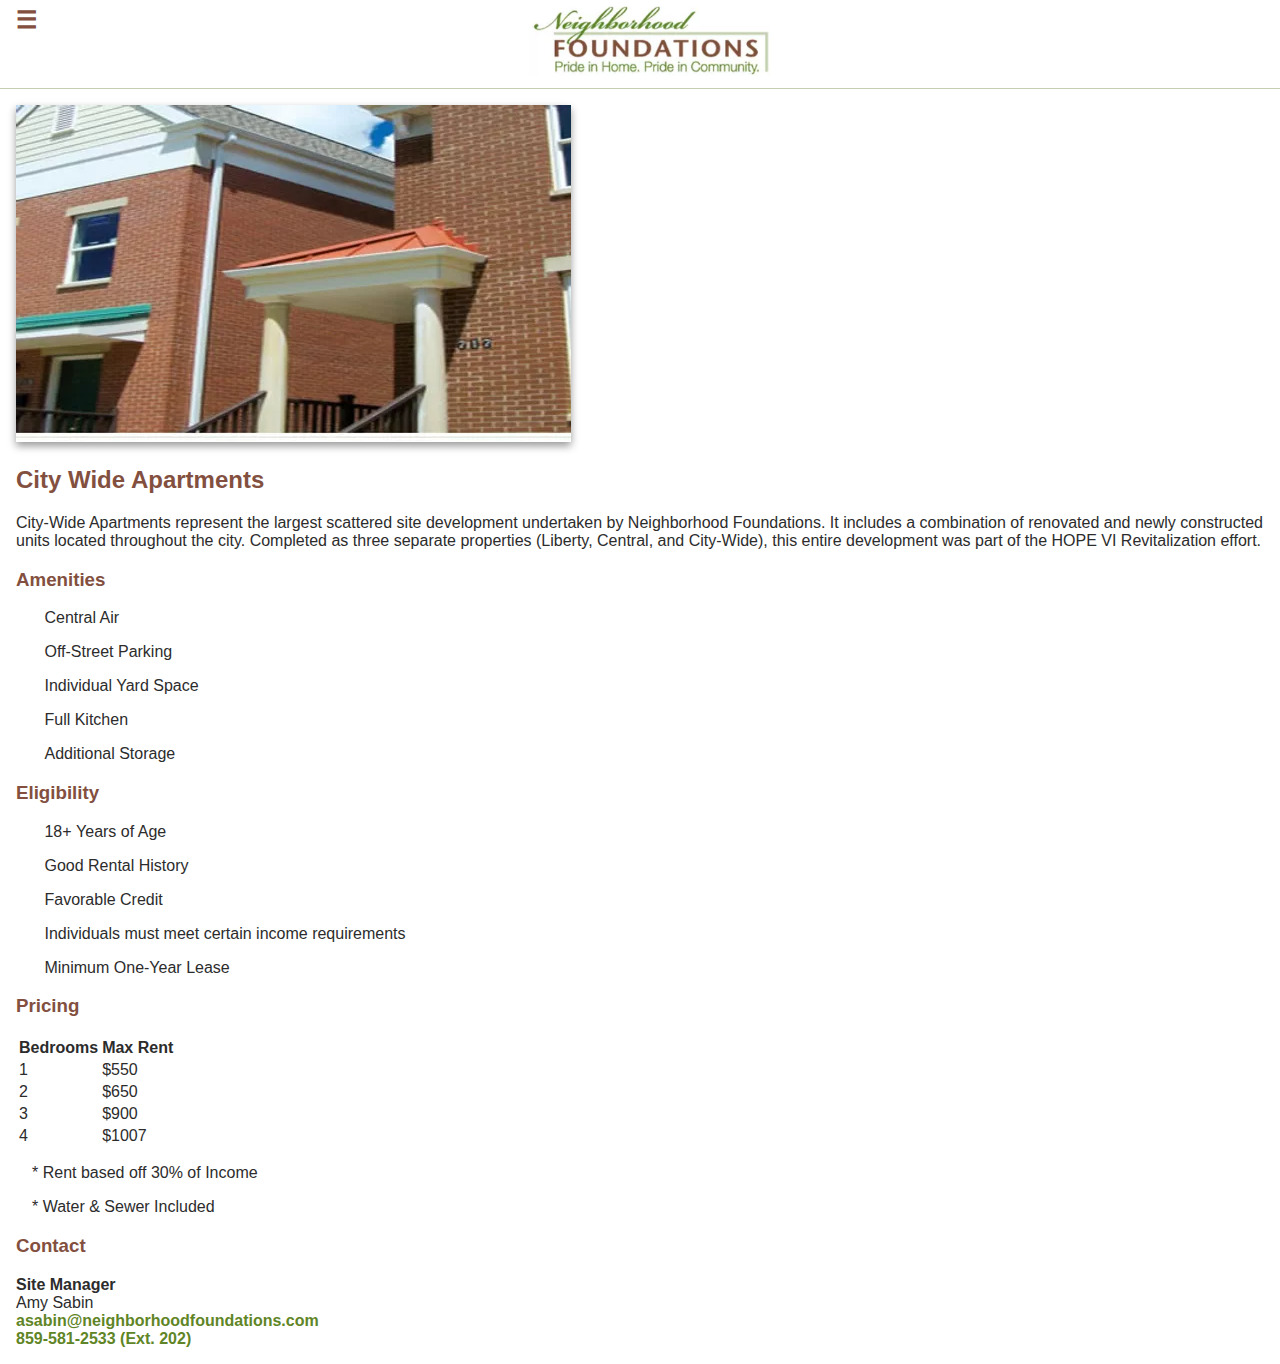
<file: pages/city_wide_apartments.html>
<!DOCTYPE html>
<html lang="en">

<head>
    <meta charset="UTF-8">
    <meta http-equiv="X-UA-Compatible" content="IE=edge">
    <meta name="viewport" content="width=device-width, initial-scale=1.0">
    <link rel="apple-touch-icon" sizes="180x180" href="/apple-touch-icon.png">
    <link rel="icon" type="image/png" sizes="32x32" href="/favicon-32x32.png">
    <link rel="icon" type="image/png" sizes="16x16" href="/favicon-16x16.png">
    <link rel="manifest" href="/site.webmanifest">
    <link rel="mask-icon" href="/safari-pinned-tab.svg" color="#5bbad5">
    <meta name="msapplication-TileColor" content="#2b5797">
    <meta name="theme-color" content="#ffffff">
    <link rel="stylesheet" href="https://cdnjs.cloudflare.com/ajax/libs/font-awesome/6.0.0-beta3/css/all.min.css"
        integrity="sha512-Fo3rlrZj/k7ujTnHg4CGR2D7kSs0v4LLanw2qksYuRlEzO+tcaEPQogQ0KaoGN26/zrn20ImR1DfuLWnOo7aBA=="
        crossorigin="anonymous" referrerpolicy="no-referrer" />
    <link rel="stylesheet" href="../index.css">
    <title>Neighborhood Foundations - Neighborhood Stabilization Program</title>
</head>

<body>
    <header>
        <a href="javascript:void(0);" class="menu-button" onclick="toggleMenu()">☰</a>
        <div class="header-title">
            <a href="../index.html"><img src="../assets/images/logo.png" alt="logo"></a>
        </div>
    </header>
    <section id="mobile-menu">
        <nav role="navigation">
            <ul onclick="toggleMenu()">
                <li><a href="/index.html#community">Community</a></li>
                <li><a href="/index.html#services">Services</a></li>
                <li><a href="/index.html#properties">Properties</a></li>
                <li><a href="/index.html#contact">Contact</a></li>
            </ul>
        </nav>
    </section>
    <main>
        <img src="../assets/images/city_wide_apartments.webp" alt="city_wide_apartments">
        <section>
            <h2>City Wide Apartments</h2>
            <p>City-Wide Apartments represent the largest scattered site development undertaken by Neighborhood
                Foundations. It includes a combination of renovated and newly constructed units located throughout the
                city. Completed as three separate properties (Liberty, Central, and City-Wide), this entire development
                was part of the HOPE VI Revitalization effort.</p>
        </section>
        <section>
            <h3>Amenities</h3>
            <ul class="checked">
                <li>Central Air</li>
                <li>Off-Street Parking</li>
                <li>Individual Yard Space</li>
                <li>Full Kitchen</li>
                <li>Additional Storage</li>
            </ul>
        </section>
        <section>
            <h3>Eligibility</h3>
            <ul class="checked">
                <li>18+ Years of Age</li>
                <li>Good Rental History</li>
                <li>Favorable Credit</li>
                <li>Individuals must meet certain income requirements</li>
                <li>Minimum One-Year Lease</li>
            </ul>
        </section>
        <section>
            <h3>Pricing</h3>
            <table>
                <thead>
                    <tr>
                        <th>Bedrooms</th>
                        <th>Max Rent</th>
                    </tr>
                </thead>
                <tbody>
                    <tr>
                        <td>1</td>
                        <td>$550</td>
                    </tr>
                    <tr>
                        <td>2</td>
                        <td>$650</td>
                    </tr>
                    <tr>
                        <td>3</td>
                        <td>$900</td>
                    </tr>
                    <tr>
                        <td>4</td>
                        <td>$1007</td>
                    </tr>
                </tbody>
            </table>
            <ul>
                <li>* Rent based off 30% of Income</li>
                <li>* Water & Sewer Included</li>
            </ul>
        </section>
        <section>
            <h3>Contact</h3>
            <div><b>Site Manager</b></div>
            <div>Amy Sabin</div>
            <div><a href="mailto:asabin@neighborhoodfoundations.com">asabin@neighborhoodfoundations.com</a></div>
            <div><a href="tel:859-581-2533;ext=202">859-581-2533 (Ext. 202)</a></div>
        </section>
    </main>

</body>
<script>
    function toggleMenu() {
        var menu = document.getElementById("mobile-menu")
        if (menu.style.display === "block") {
            menu.style.display = "none";
        } else {
            menu.style.display = "block";
        }
    }
</script>

</html>
</file>
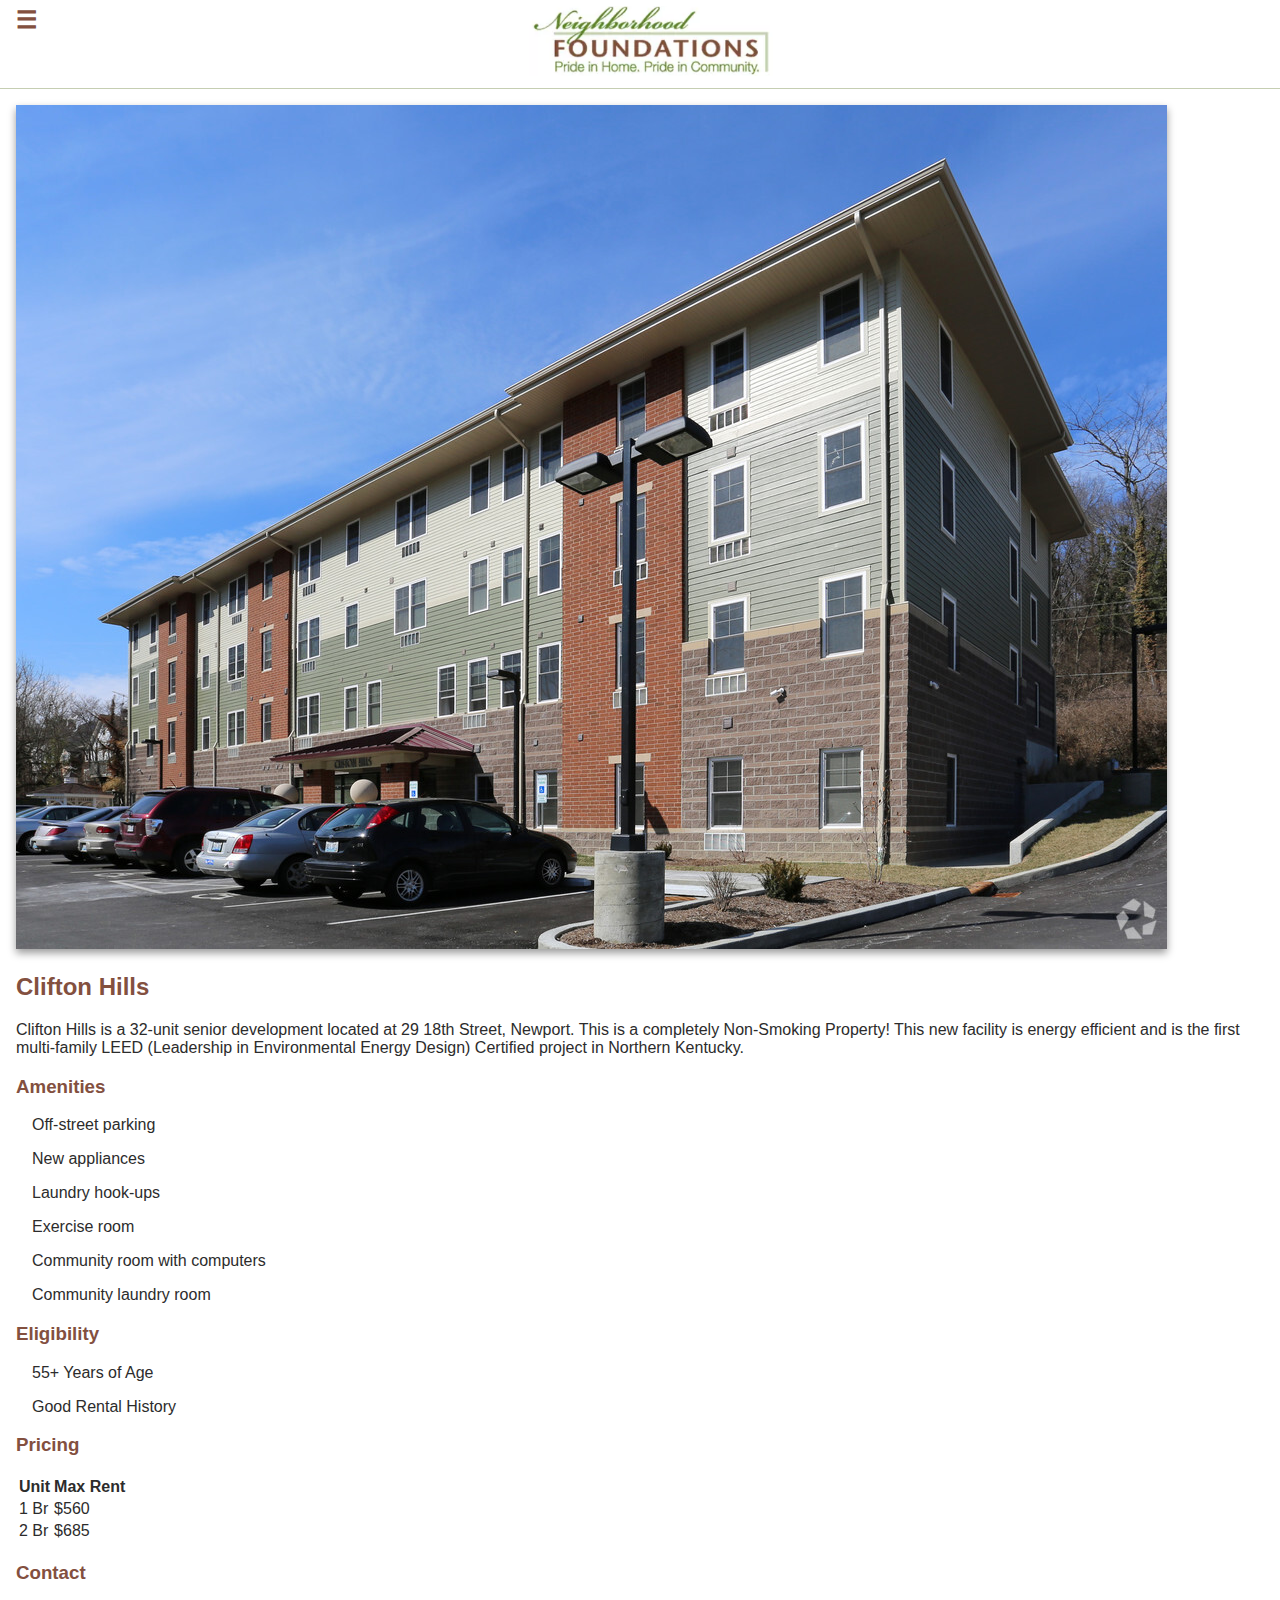
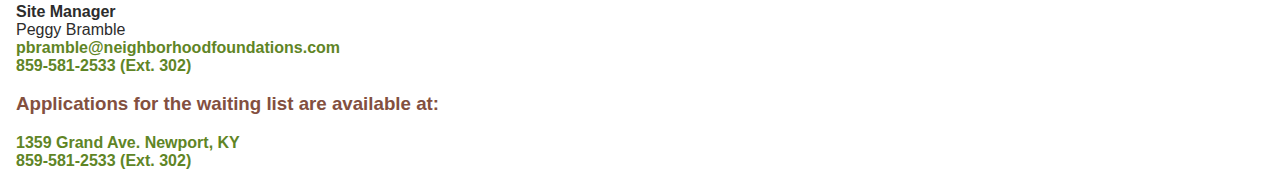
<file: pages/clifton_hills.html>
<!DOCTYPE html>
<html lang="en">

<head>
    <meta charset="UTF-8">
    <meta http-equiv="X-UA-Compatible" content="IE=edge">
    <meta name="viewport" content="width=device-width, initial-scale=1.0">
    <link rel="apple-touch-icon" sizes="180x180" href="/apple-touch-icon.png">
    <link rel="icon" type="image/png" sizes="32x32" href="/favicon-32x32.png">
    <link rel="icon" type="image/png" sizes="16x16" href="/favicon-16x16.png">
    <link rel="manifest" href="/site.webmanifest">
    <link rel="mask-icon" href="/safari-pinned-tab.svg" color="#5bbad5">
    <meta name="msapplication-TileColor" content="#2b5797">
    <meta name="theme-color" content="#ffffff">
    <link rel="stylesheet" href="https://cdnjs.cloudflare.com/ajax/libs/font-awesome/6.0.0-beta3/css/all.min.css"
        integrity="sha512-Fo3rlrZj/k7ujTnHg4CGR2D7kSs0v4LLanw2qksYuRlEzO+tcaEPQogQ0KaoGN26/zrn20ImR1DfuLWnOo7aBA=="
        crossorigin="anonymous" referrerpolicy="no-referrer" />
    <link rel="stylesheet" href="../index.css">
    <title>Neighborhood Foundations - Clifton Hills</title>
</head>

<body>
    <header>
        <a href="javascript:void(0);" class="menu-button" onclick="toggleMenu()">☰</a>
        <div class="header-title">
            <img src="../assets/images/logo.png" alt="logo">
        </div>
    </header>
    <section id="mobile-menu">
        <nav role="navigation">
            <ul onclick="toggleMenu()">
                <li><a href="/index.html#community">Community</a></li>
                <li><a href="/index.html#services">Services</a></li>
                <li><a href="/index.html#properties">Properties</a></li>
                <li><a href="/index.html#contact">Contact</a></li>
            </ul>
        </nav>
    </section>
    <main>
        <img src="../assets/images/clifton_hills.jpg" alt="clifton_hills">
        <section>
            <h2>Clifton Hills</h2>
            <p>Clifton Hills is a 32-unit senior development located at 29 18th Street, Newport. This is a completely
                Non-Smoking Property! This new facility is energy efficient and is the first multi-family LEED
                (Leadership in Environmental Energy Design) Certified project in Northern Kentucky.</p>
        </section>
        <section>
            <h3>Amenities</h3>
            <ul>
                <li>Off-street parking</li>
                <li>New appliances</li>
                <li>Laundry hook-ups</li>
                <li>Exercise room</li>
                <li>Community room with computers</li>
                <li>Community laundry room</li>
            </ul>
        </section>
        <section>
            <h3>Eligibility</h3>
            <ul>
                <li>55+ Years of Age</li>
                <li>Good Rental History</li>
            </ul>
        </section>
        <section>
            <h3>Pricing</h3>
            <table>
                <thead>
                    <tr>
                        <th>Unit</th>
                        <th>Max Rent</th>
                    </tr>
                </thead>
                <tbody>
                    <tr>
                        <td>1 Br</td>
                        <td>$560</td>
                    </tr>
                    <tr>
                        <td>2 Br</td>
                        <td>$685</td>
                    </tr>
                </tbody>
            </table>

        </section>
        <section>
            <h3>Contact</h3>
            <div><b>Site Manager</b></div>
            <div>Peggy Bramble</div>
            <div><a href="mailto:pbramble@neighborhoodfoundations.com">pbramble@neighborhoodfoundations.com</a></div>
            <div><a href="tel:859-581-2533;ext=302">859-581-2533 (Ext. 302)</a></div>
        </section>
        <section>
            <h3>Applications for the waiting list are available at:</h3>
            <div><a href="http://maps.google.com/?q=1359 Grand Ave. Newport, KY">1359 Grand Ave. Newport, KY</a></div>
            <div><a href="tel:859-581-2533;ext=302">859-581-2533 (Ext. 302)</a></div>
        </section>
    </main>

</body>
<script>
    function toggleMenu() {
        var menu = document.getElementById("mobile-menu")
        if (menu.style.display === "block") {
            menu.style.display = "none";
        } else {
            menu.style.display = "block";
        }
    }
</script>

</html>
</file>
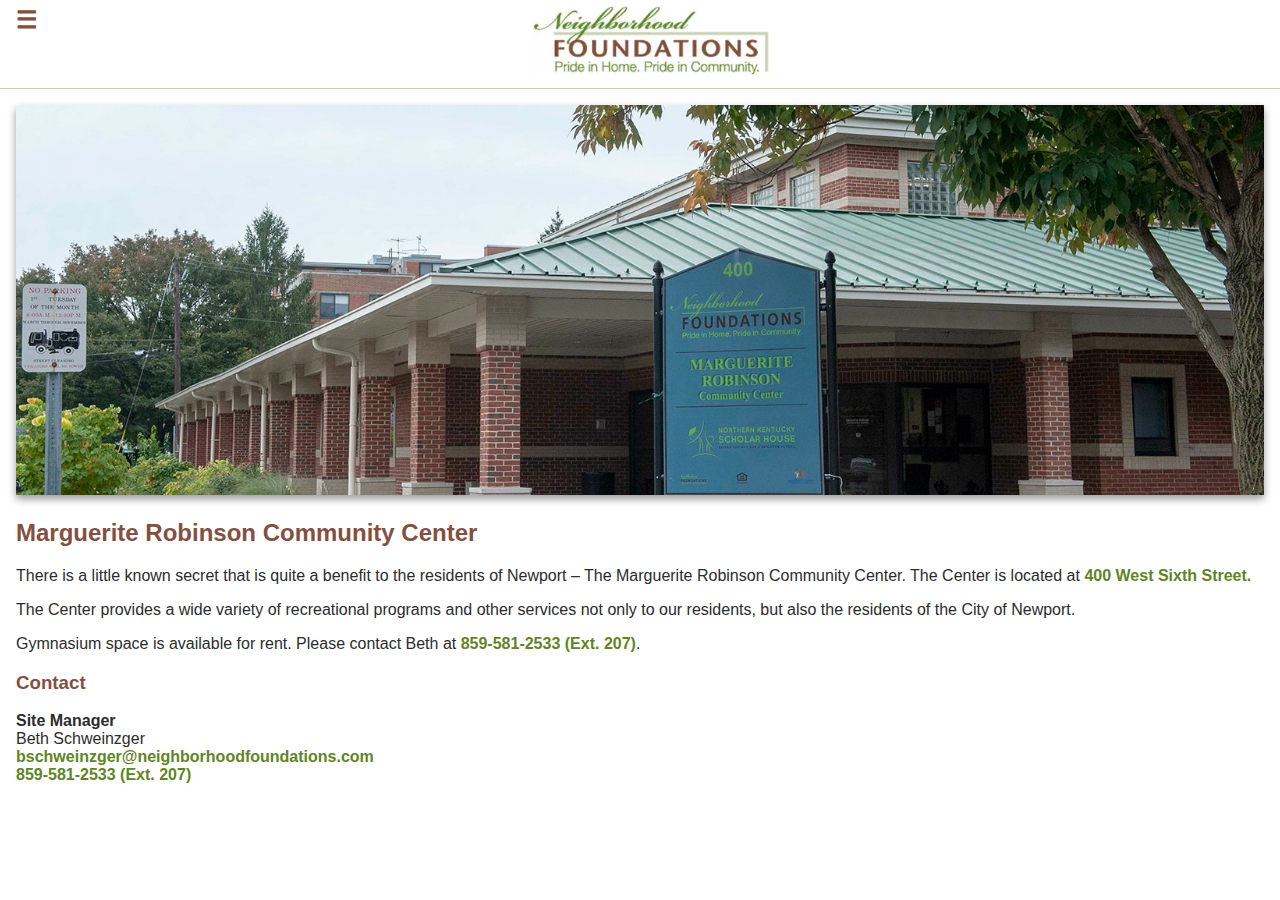
<file: pages/community_center.html>
<!DOCTYPE html>
<html lang="en">

<head>
    <meta charset="UTF-8">
    <meta http-equiv="X-UA-Compatible" content="IE=edge">
    <meta name="viewport" content="width=device-width, initial-scale=1.0">
    <link rel="stylesheet" href="../index.css">
    <title>Home</title>
</head>

<body>
    <header>
        <a href="javascript:void(0);" class="menu-button" onclick="toggleMenu()">☰</a>
        <div class="header-title">
            <img src="../assets/images/logo.png" alt="logo">
        </div>
    </header>
    <section id="mobile-menu">
        <nav role="navigation">
            <ul onclick="toggleMenu()">
                <li><a href="/index.html">Services</a></li>
                <li><a href="/index.html#properties">Properties</a></li>
                <li><a href="/index.html#community">Community</a></li>
                <li><a href="/index.html#contact">Contact</a></li>
            </ul>
        </nav>
    </section>
    <main>
        <img src="../assets/images/community_center.jpg" alt="community_center">
        <section>
            <h2>Marguerite Robinson Community Center</h2>
            <p>There is a little known secret that is quite a benefit to the residents of Newport – The Marguerite Robinson Community Center. The Center is located at <a href="http://maps.google.com/?q=400 West Sixth St. Newport, KY">400 West Sixth Street.</a></p>
            <p>The Center provides a wide variety of recreational programs and other services not only to our residents, but also the residents of the City of Newport.</p>
            <p>Gymnasium space is available for rent. Please contact Beth at <a href="tel:859-581-2533;ext=207">859-581-2533 (Ext. 207)</a>.</p>
        </section>
        <section>
            
            <section>
                <h3>Contact</h3>
                <div><b>Site Manager</b></div>
                <div>Beth Schweinzger</div>
                <div><a href="mailto:bschweinzger@neighborhoodfoundations.com">bschweinzger@neighborhoodfoundations.com</a></div>
                <div><a href="tel:859-581-2533;ext=207">859-581-2533 (Ext. 207)</a></div>
            </section>
    </main>

</body>
<script>
    function toggleMenu() {
        var menu = document.getElementById("mobile-menu")
        if (menu.style.display === "block") {
            menu.style.display = "none";
        } else {
            menu.style.display = "block";
        }
    }
</script>

</html>
</file>
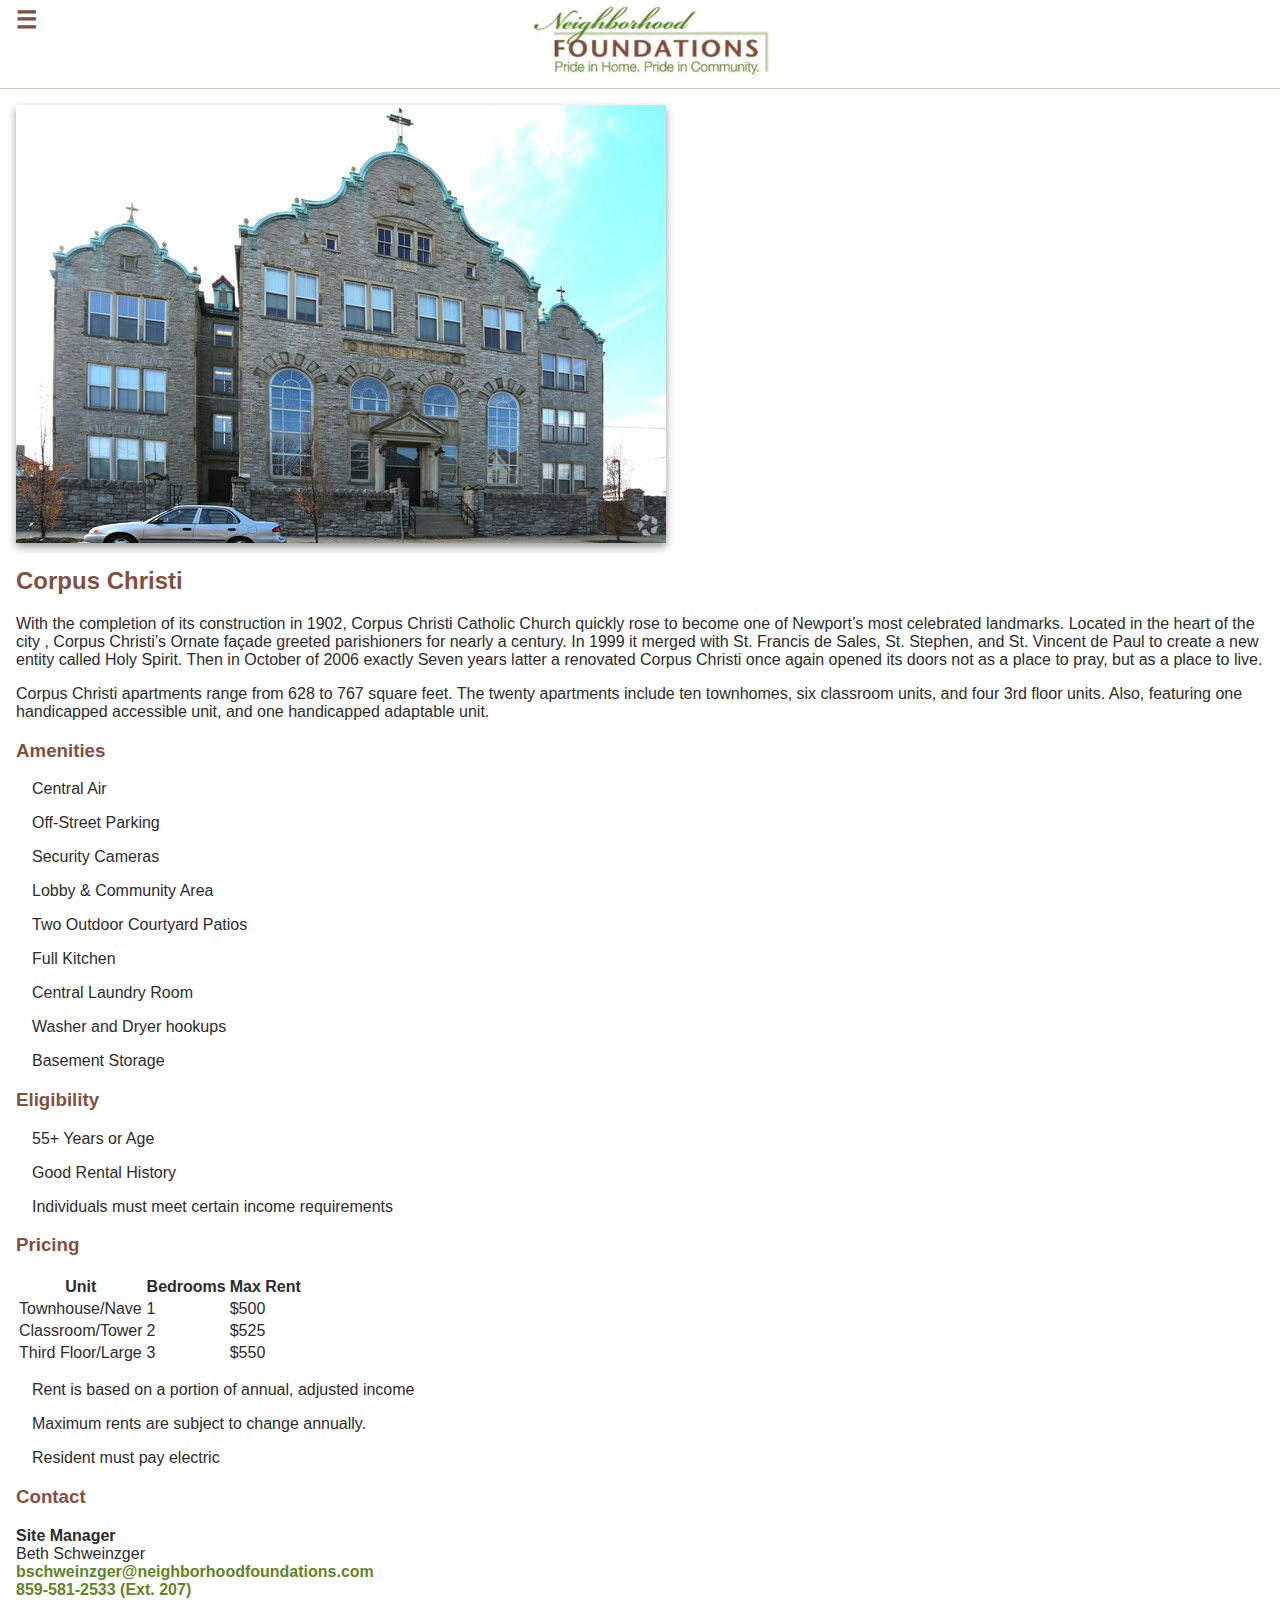
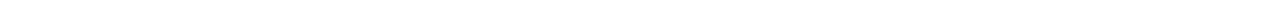
<file: pages/corpus_christi.html>
<!DOCTYPE html>
<html lang="en">

<head>
    <meta charset="UTF-8">
    <meta http-equiv="X-UA-Compatible" content="IE=edge">
    <meta name="viewport" content="width=device-width, initial-scale=1.0">
    <link rel="stylesheet" href="../index.css">
    <title>Home</title>
</head>

<body>
    <header>
        <a href="javascript:void(0);" class="menu-button" onclick="toggleMenu()">☰</a>
        <div class="header-title">
            <img src="../assets/images/logo.png" alt="logo">
        </div>
    </header>
    <section id="mobile-menu">
        <nav role="navigation">
            <ul onclick="toggleMenu()">
                <li><a href="/index.html">Services</a></li>
                <li><a href="/index.html#properties">Properties</a></li>
                <li><a href="/index.html#community">Community</a></li>
                <li><a href="/index.html#contact">Contact</a></li>
            </ul>
        </nav>
    </section>
    <main>
        <img src="../assets/images/corpus_christi.jpg" alt="corpus_christi">
        <section>
            <h2>Corpus Christi</h2>
            <p>With the completion of its construction in 1902, Corpus Christi Catholic Church quickly rose to become
                one of Newport’s most celebrated landmarks. Located in the heart of the city , Corpus Christi’s Ornate
                façade greeted parishioners for nearly a century. In 1999 it merged with St. Francis de Sales, St.
                Stephen, and St. Vincent de Paul to create a new entity called Holy Spirit. Then in October of 2006
                exactly Seven years latter a renovated Corpus Christi once again opened its doors not as a place to
                pray, but as a place to live.
            </p>
            <p>Corpus Christi apartments range from 628 to 767 square feet. The twenty apartments include ten townhomes,
                six classroom units, and four 3rd floor units. Also, featuring one handicapped accessible unit, and one
                handicapped adaptable unit.</p>
        </section>
        <section>
            <h3>Amenities</h3>
            <ul>
                <li>Central Air</li>
                <li>Off-Street Parking</li>
                <li>Security Cameras</li>
                <li>Lobby & Community Area</li>
                <li>Two Outdoor Courtyard Patios</li>
                <li>Full Kitchen</li>
                <li>Central Laundry Room</li>
                <li>Washer and Dryer hookups</li>
                <li>Basement Storage</li>
            </ul>
        </section>
        <section>
            <h3>Eligibility</h3>
            <ul>
                <li>55+ Years or Age</li>
                <li>Good Rental History</li>
                <li>Individuals must meet certain income requirements</li>
            </ul>
        </section>
        <section>
            <h3>Pricing</h3>
            <table>
                <thead>
                    <tr>
                        <th>Unit</th>
                        <th>Bedrooms</th>
                        <th>Max Rent</th>
                    </tr>
                </thead>
                <tbody>
                    <tr>
                        <td>Townhouse/Nave</td>
                        <td>1</td>
                        <td>$500</td>
                    </tr>
                    <tr>
                        <td>Classroom/Tower</td>
                        <td>2</td>
                        <td>$525</td>
                    </tr>
                    <tr>
                        <td>Third Floor/Large</td>
                        <td>3</td>
                        <td>$550</td>
                    </tr>
                </tbody>
            </table>
            <ul>
                <li>Rent is based on a portion of annual, adjusted income</li>
                <li>Maximum rents are subject to change annually.</li>
                <li>Resident must pay electric</li>
            </ul>
        </section>
        <section>
            <h3>Contact</h3>
            <div><b>Site Manager</b></div>
            <div>Beth Schweinzger</div>
            <div><a href="mailto:bschweinzger@neighborhoodfoundations.com">bschweinzger@neighborhoodfoundations.com</a></div>
            <div><a href="tel:859-581-2533;ext=207">859-581-2533 (Ext. 207)</a></div>
        </section>
    </main>

</body>
<script>
    function toggleMenu() {
        var menu = document.getElementById("mobile-menu")
        if (menu.style.display === "block") {
            menu.style.display = "none";
        } else {
            menu.style.display = "block";
        }
    }
</script>

</html>
</file>
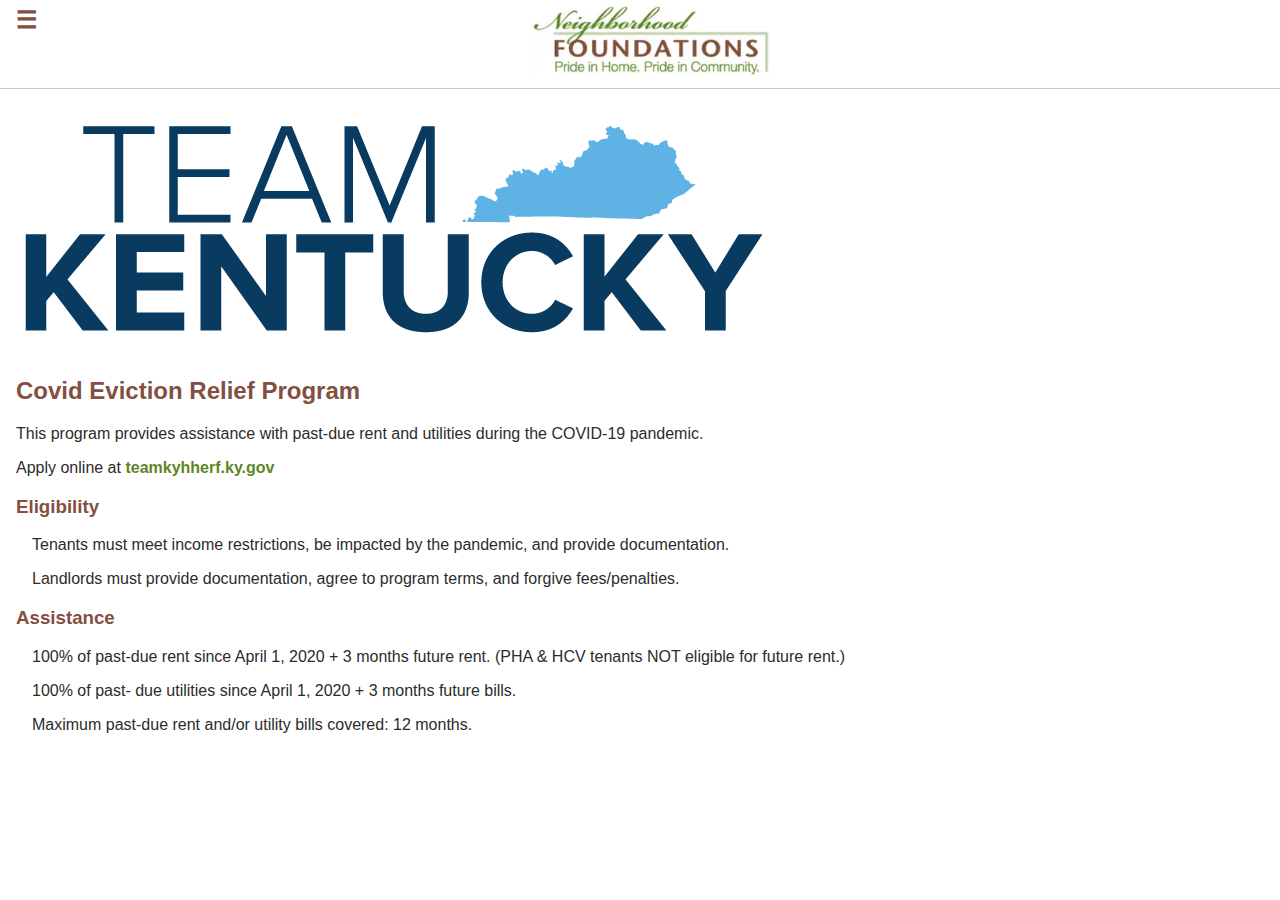
<file: pages/covid_eviction_relief_program.html>
<!DOCTYPE html>
<html lang="en">

<head>
    <meta charset="UTF-8">
    <meta http-equiv="X-UA-Compatible" content="IE=edge">
    <meta name="viewport" content="width=device-width, initial-scale=1.0">
    <link rel="stylesheet" href="../index.css">
    <title>Home</title>
</head>

<body>
    <header>
        <a href="javascript:void(0);" class="menu-button" onclick="toggleMenu()">☰</a>
        <div class="header-title">
            <img src="../assets/images/logo.png" alt="logo">
        </div>
    </header>
    <section id="mobile-menu">
        <nav role="navigation">
            <ul onclick="toggleMenu()">
                <li><a href="/index.html">Services</a></li>
                <li><a href="/index.html#properties">Properties</a></li>
                <li><a href="/index.html#community">Community</a></li>
                <li><a href="/index.html#contact">Contact</a></li>
            </ul>
        </nav>
    </section>
    <main>
        <img src="../assets/images/team_kentucky.png" style="box-shadow: none; margin: 16px 0;" alt="team_kentucky">
        <section>
            <h2>Covid Eviction Relief Program</h2>
            <p>This program provides assistance with past-due rent and utilities during the COVID-19 pandemic.</p>
            <p>Apply online at <a href="teamkyhherf.ky.gov">teamkyhherf.ky.gov</a></p>
        </section>
        <section>
        <section>
            <h3>Eligibility</h3>
            <ul>
                <li>Tenants must meet income restrictions,
                    be impacted by the pandemic, and
                    provide documentation.</li>
                <li>Landlords must provide documentation,
                    agree to program terms, and forgive
                    fees/penalties.</li>
            </ul>
        </section>
        <section>
            <h3>Assistance</h3>
            <ul>
                <li>100% of past-due rent since
                    April 1, 2020 + 3 months future rent. (PHA &
                    HCV tenants NOT eligible for future rent.)</li>
                <li>100% of past- due utilities
                    since April 1, 2020 + 3 months future bills.</li>
                <li>Maximum past-due rent and/or utility bills
                    covered: 12 months.</li>
            </ul>
        </section>
    </main>

</body>
<script>
    function toggleMenu() {
        var menu = document.getElementById("mobile-menu")
        if (menu.style.display === "block") {
            menu.style.display = "none";
        } else {
            menu.style.display = "block";
        }
    }
</script>

</html>
</file>
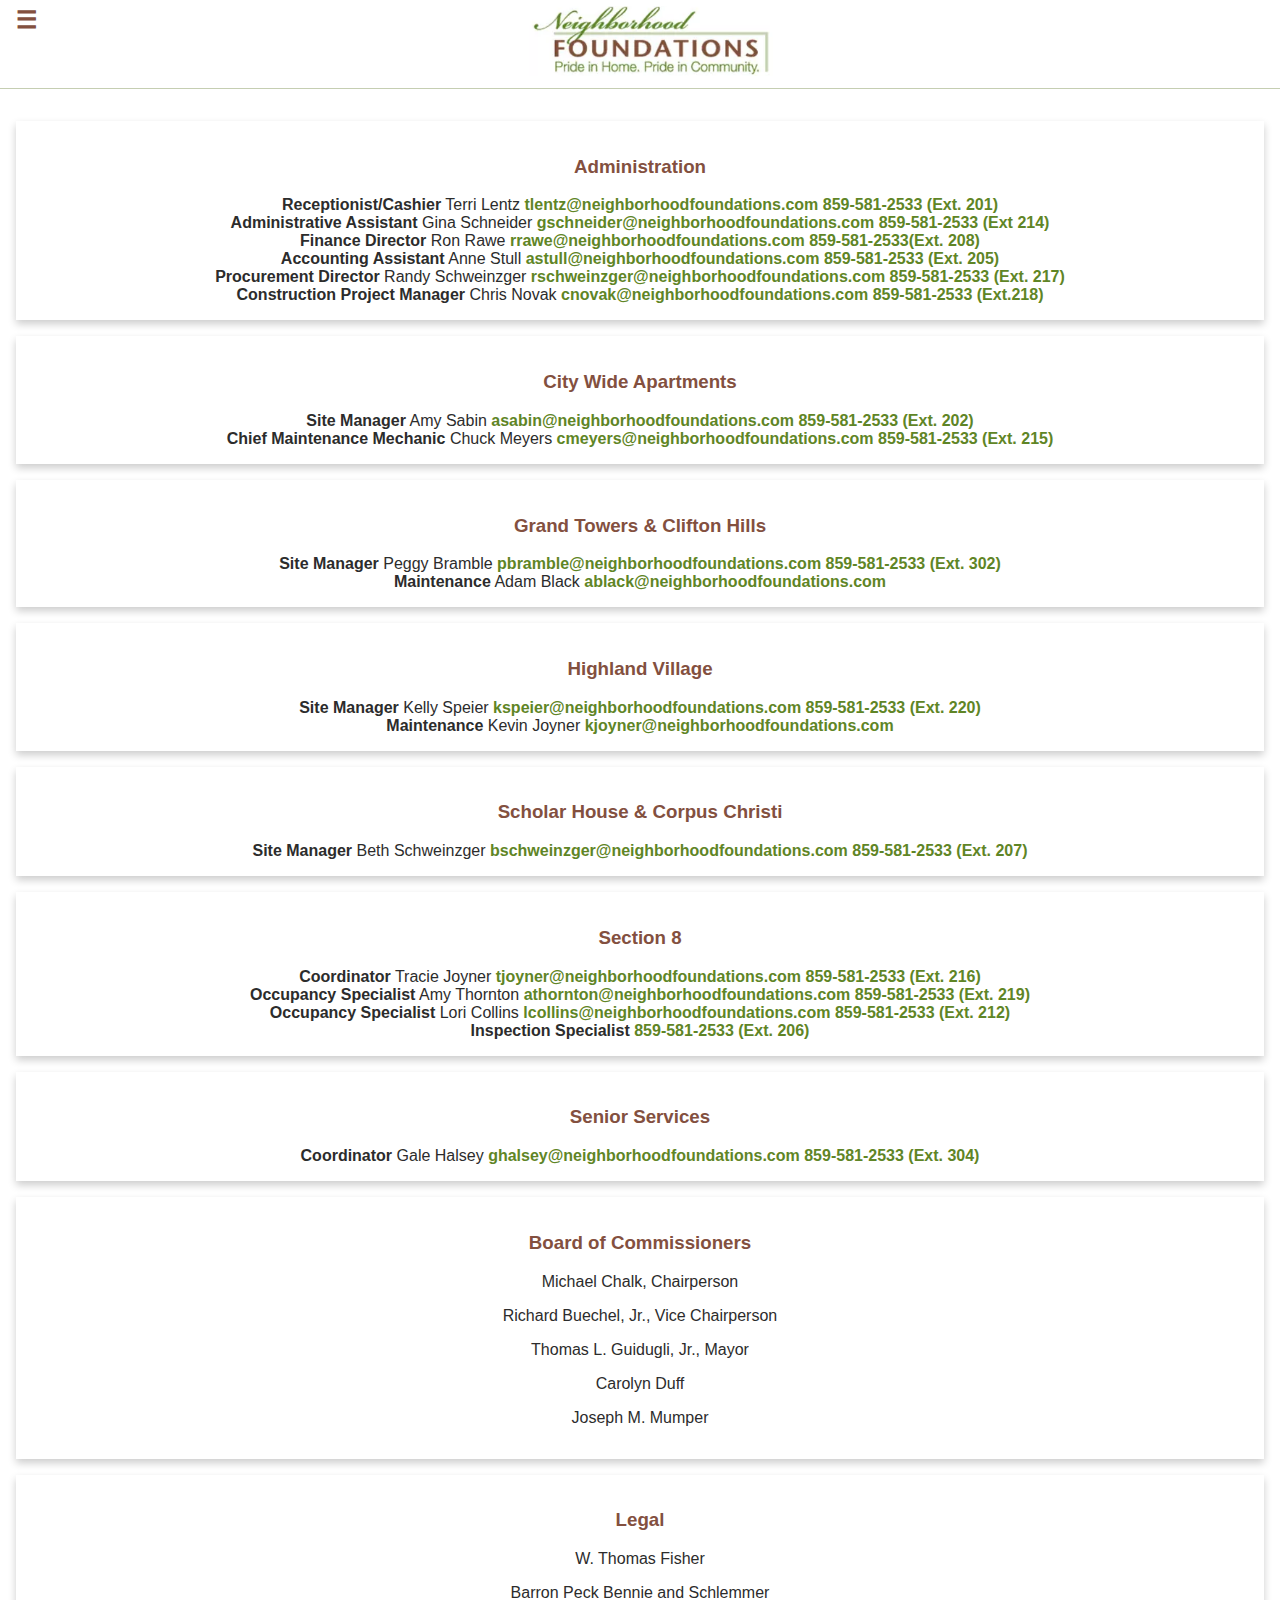
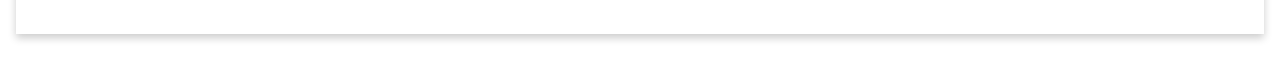
<file: pages/directory.html>
<!DOCTYPE html>
<html lang="en">

<head>
    <meta charset="UTF-8">
    <meta http-equiv="X-UA-Compatible" content="IE=edge">
    <meta name="viewport" content="width=device-width, initial-scale=1.0">
    <link rel="stylesheet" href="../index.css">
    <title>Home</title>
</head>

<body>
    <header>
        <a href="javascript:void(0);" class="menu-button" onclick="toggleMenu()">☰</a>
        <div class="header-title">
            <img src="../assets/images/logo.png" alt="logo">
        </div>
    </header>
    <section id="mobile-menu">
        <nav role="navigation">
            <ul onclick="toggleMenu()">
                <li><a href="/index.html">Services</a></li>
                <li><a href="/index.html#properties">Properties</a></li>
                <li><a href="/index.html#community">Community</a></li>
                <li><a href="/index.html#contact">Contact</a></li>
            </ul>
        </nav>
    </section>
    <main>
        <section>
            <div class="card" style="flex-direction: column;">
                <h3>Administration</h3>

                <!-- <div><a href="tel:859-581-2533;ext=204">859-581-2533 (Ext. 204)</a></div>
                <div><a href="mailto:tguidugli@neighborhoodfoundations.com">tguidugli@neighborhoodfoundations.com</a></div> -->

                <!-- <a href="tel:859-581-2533;ext=211">859-581-2533 (Ext. 211)</a>
                    <a href="mailto:lfields@neighborhoodfoundations.com">lfields@neighborhoodfoundations.com</a> -->
                <span><b>Receptionist/Cashier</b></span>
                <span>Terri Lentz</span>
                <a href="mailto:tlentz@neighborhoodfoundations.com">tlentz@neighborhoodfoundations.com</a>
                <a href="tel:859-581-2533;ext=201">859-581-2533 (Ext. 201)</a>
                <br>
                <span><b>Administrative Assistant</b></span>
                <span>Gina Schneider</span>
                <a href="mailto:gschneider@neighborhoodfoundations.com">gschneider@neighborhoodfoundations.com</a>
                <a href="tel:859-581-2533;ext=214">859-581-2533 (Ext 214)</a>
                <br>
                <span><b>Finance Director</b></span>
                <span>Ron Rawe</span>
                <a href="mailto:rrawe@neighborhoodfoundations.com">rrawe@neighborhoodfoundations.com</a>
                <a href="tel:859-581-2533;ext=208">859-581-2533(Ext. 208)</a>
                <br>
                <span><b>Accounting Assistant</b></span>
                <span>Anne Stull</span>
                <a href="mailto:astull@neighborhoodfoundations.com">astull@neighborhoodfoundations.com</a>
                <a href="tel:859-581-2533;ext=205">859-581-2533 (Ext. 205)</a>
                <br>
                <span><b>Procurement Director</b></span>
                <span>Randy Schweinzger</span>
                <a href="mailto:rschweinzger@neighborhoodfoundations.com">rschweinzger@neighborhoodfoundations.com</a>
                <a href="tel:859-581-2533;ext=217">859-581-2533 (Ext. 217)</a>
                <br>
                <span><b>Construction Project Manager</b></span>
                <span>Chris Novak</span>
                <a href="mailto:cnovak@neighborhoodfoundations.com">cnovak@neighborhoodfoundations.com</a>
                <a href="tel:859-581-2533;ext=218">859-581-2533 (Ext.218)</a>
            </div>
            <div class="card" style="flex-direction: column;">
                <h3>City Wide Apartments</h3>
                <span><b>Site Manager</b></span>
                <span>Amy Sabin</span>
                <a href="mailto:asabin@neighborhoodfoundations.com">asabin@neighborhoodfoundations.com</a>
                <a href="tel:859-581-2533;ext=202">859-581-2533 (Ext. 202)</a>
                <br>
                <span><b>Chief Maintenance Mechanic</b></span>
                <span>Chuck Meyers</span>
                <a href="mailto:cmeyers@neighborhoodfoundations.com">cmeyers@neighborhoodfoundations.com</a>
                <a href="tel:859-581-2533;ext=215">859-581-2533 (Ext. 215)</a>
            </div>
            <div class="card" style="flex-direction: column;">
                <h3>Grand Towers & Clifton Hills</h3>
                <span><b>Site Manager</b></span>
                <span>Peggy Bramble</span>
                <a href="mailto:pbramble@neighborhoodfoundations.com">pbramble@neighborhoodfoundations.com</a>
                <a href="tel:859-581-2533;ext=302">859-581-2533 (Ext. 302)</a>
                <br>
                <span><b>Maintenance</b></span>
                <span>Adam Black</span>
                <a href="mailto:ablack@neighborhoodfoundations.com">ablack@neighborhoodfoundations.com</a>
            </div>
            <div class="card" style="flex-direction: column;">
                <h3>Highland Village</h3>
                <span><b>Site Manager</b></span>
                <span>Kelly Speier</span>
                <a href="mailto:kspeier@neighborhoodfoundations.com">kspeier@neighborhoodfoundations.com</a>
                <a href="tel:859-581-2533;ext=220">859-581-2533 (Ext. 220)</a>
                <br>
                <span><b>Maintenance</b></span>
                <span>Kevin Joyner</span>
                <a href="mailto:kjoyner@neighborhoodfoundations.com">kjoyner@neighborhoodfoundations.com</a>
            </div>
            <div class="card" style="flex-direction: column;">
                <h3>Scholar House & Corpus Christi</h3>
                <span><b>Site Manager</b></span>
                <span>Beth Schweinzger</span>
                <a href="mailto:bschweinzger@neighborhoodfoundations.com">bschweinzger@neighborhoodfoundations.com</a>
                <a href="tel:859-581-2533;ext=207">859-581-2533 (Ext. 207)</a>
            </div>
            <div class="card" style="flex-direction: column;">
                <h3>Section 8</h3>
                <span><b>Coordinator</b></span>
                <span>Tracie Joyner</span>
                <a href="mailto:tjoyner@neighborhoodfoundations.com">tjoyner@neighborhoodfoundations.com</a>
                <a href="tel:859-581-2533;ext=216">859-581-2533 (Ext. 216)</a>
                <br>
                <span><b>Occupancy Specialist</b></span>
                <span>Amy Thornton</span>
                <a href="mailto:athornton@neighborhoodfoundations.com">athornton@neighborhoodfoundations.com</a>
                <a href="tel:859-581-2533;ext=219">859-581-2533 (Ext. 219)</a>
                <br>
                <span><b>Occupancy Specialist</b></span>
                <span>Lori Collins</span>
                <a href="mailto:lcollins@neighborhoodfoundations.com">lcollins@neighborhoodfoundations.com</a>
                <a href="tel:859-581-2533;ext=212">859-581-2533 (Ext. 212)</a>
                <br>
                <span><b>Inspection Specialist</b></span>
                <a href="tel:859-581-2533;ext=206">859-581-2533 (Ext. 206)</a>
            </div>
            <div class="card" style="flex-direction: column;">
                <h3>Senior Services</h3>
                <span><b>Coordinator</b></span>
                <span>Gale Halsey</span>
                <a href="mailto:ghalsey@neighborhoodfoundations.com">ghalsey@neighborhoodfoundations.com</a>
                <a href="tel:859-581-2533;ext=304">859-581-2533 (Ext. 304)</a>
            </div>
            <div class="card" style="flex-direction: column;">
                <h3>Board of Commissioners</h3>
                <ul>
                    <li>Michael Chalk, Chairperson</li>
                    <li>Richard Buechel, Jr., Vice Chairperson</li>
                    <li>Thomas L. Guidugli, Jr., Mayor</li>
                    <li>Carolyn Duff</li>
                    <li>Joseph M. Mumper</li>
                </ul>  
            </div>
            <div class="card" style="flex-direction: column;">
                <h3>Legal</h3>
                <ul>
                    <li>W. Thomas Fisher</li>
                    <li>Barron Peck Bennie and Schlemmer</li>
                </ul>  
            </div>
        </section>
    </main>

</body>
<script>
    function toggleMenu() {
        var menu = document.getElementById("mobile-menu")
        if (menu.style.display === "block") {
            menu.style.display = "none";
        } else {
            menu.style.display = "block";
        }
    }
</script>

</html>
</file>
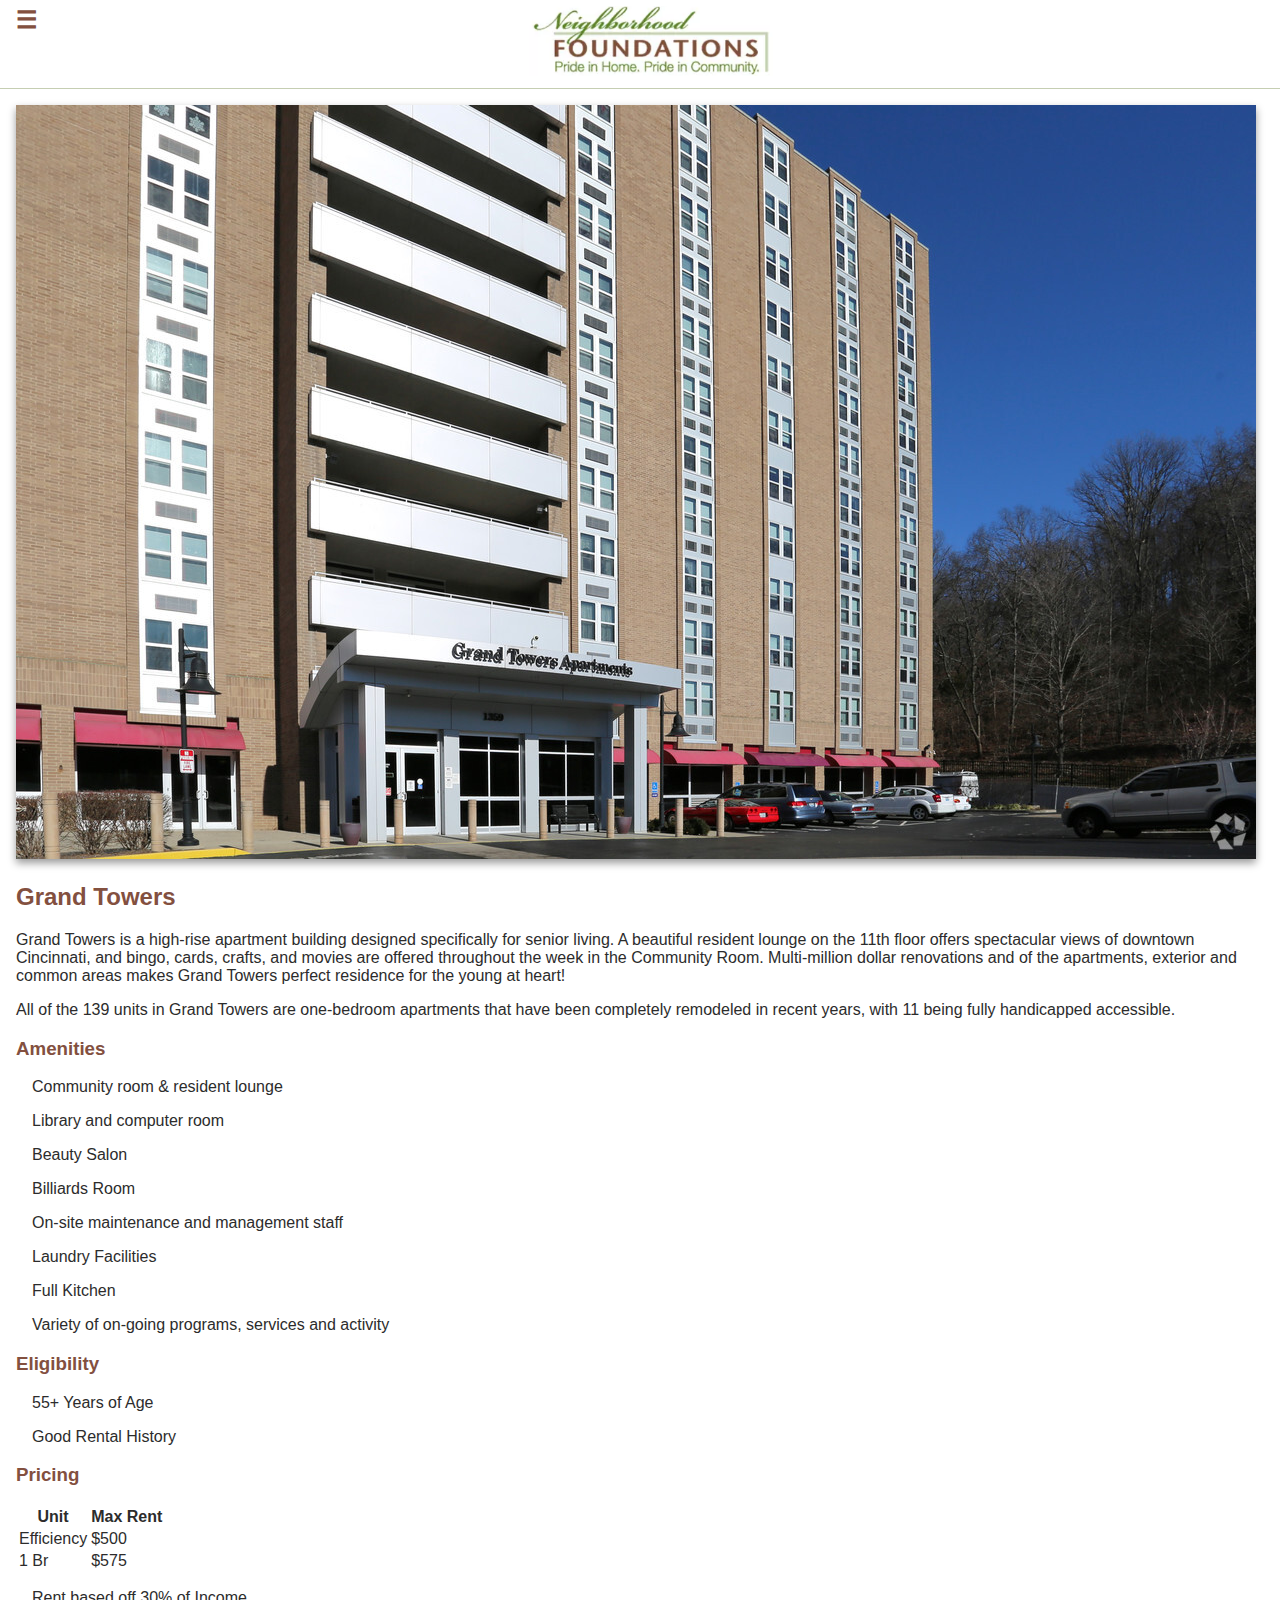
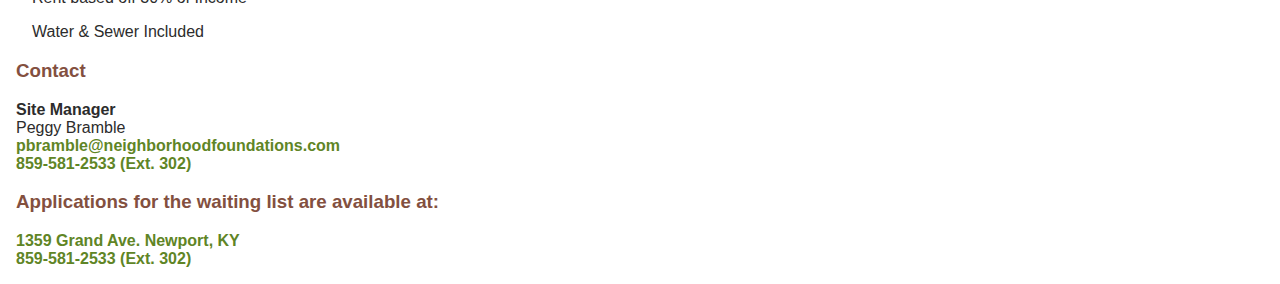
<file: pages/grand_towers.html>
<!DOCTYPE html>
<html lang="en">

<head>
    <meta charset="UTF-8">
    <meta http-equiv="X-UA-Compatible" content="IE=edge">
    <meta name="viewport" content="width=device-width, initial-scale=1.0">
    <link rel="stylesheet" href="../index.css">
    <title>Home</title>
</head>

<body>
    <header>
        <a href="javascript:void(0);" class="menu-button" onclick="toggleMenu()">☰</a>
        <div class="header-title">
            <img src="../assets/images/logo.png" alt="logo">
        </div>
    </header>
    <section id="mobile-menu">
        <nav role="navigation">
            <ul onclick="toggleMenu()">
                <li><a href="/index.html">Services</a></li>
                <li><a href="/index.html#properties">Properties</a></li>
                <li><a href="/index.html#community">Community</a></li>
                <li><a href="/index.html#contact">Contact</a></li>
            </ul>
        </nav>
    </section>
    <main>
        <img src="../assets/images/grand_towers.jpg" alt="grand_towers">
        <section>
            <h2>Grand Towers</h2>
            <p>Grand Towers is a high-rise apartment building designed specifically for senior living. A beautiful
                resident lounge on the 11th floor offers spectacular views of downtown Cincinnati, and bingo, cards,
                crafts, and movies are offered throughout the week in the Community Room. Multi-million dollar
                renovations and of the apartments, exterior and common areas makes Grand Towers perfect residence for
                the young at heart!</p>
            <p>All of the 139 units in Grand Towers are one-bedroom apartments that have been completely remodeled in recent years, with 11 being fully handicapped accessible.</p>
        </section>
        <section>
            <h3>Amenities</h3>
            <ul>
                <li>Community room & resident lounge</li>
                <li>Library and computer room</li>
                <li>Beauty Salon</li>
                <li>Billiards Room</li>
                <li>On-site maintenance and management staff</li>
                <li>Laundry Facilities</li>
                <li>Full Kitchen</li>
                <li>Variety of on-going programs, services and activity</li>
            </ul>
        </section>
        <section>
            <h3>Eligibility</h3>
            <ul>
                <li>55+ Years of Age</li>
                <li>Good Rental History</li>
            </ul>
        </section>
        <section>
            <h3>Pricing</h3>
            <table>
                <thead>
                    <tr>
                        <th>Unit</th>
                        <th>Max Rent</th>
                    </tr>
                </thead>
                <tbody>
                    <tr>
                        <td>Efficiency</td>
                        <td>$500</td>
                    </tr>
                    <tr>
                        <td>1 Br</td>
                        <td>$575</td>
                    </tr>
                </tbody>
            </table>
            <ul>
                <li>Rent based off 30% of Income</li>
                <li>Water & Sewer Included</li>
            </ul>
        </section>
        <section>
            <h3>Contact</h3>
            <div><b>Site Manager</b></div>
            <div>Peggy Bramble</div>
            <div><a href="mailto:pbramble@neighborhoodfoundations.com">pbramble@neighborhoodfoundations.com</a></div>
            <div><a href="tel:859-581-2533;ext=302">859-581-2533 (Ext. 302)</a></div>
        </section>
        <section>
            <h3>Applications for the waiting list are available at:</h3>
            <div><a href="http://maps.google.com/?q=1359 Grand Ave. Newport, KY">1359 Grand Ave. Newport, KY</a></div>
            <div><a href="tel:859-581-2533;ext=302">859-581-2533 (Ext. 302)</a></div>
        </section>
    </main>

</body>
<script>
    function toggleMenu() {
        var menu = document.getElementById("mobile-menu")
        if (menu.style.display === "block") {
            menu.style.display = "none";
        } else {
            menu.style.display = "block";
        }
    }
</script>

</html>
</file>
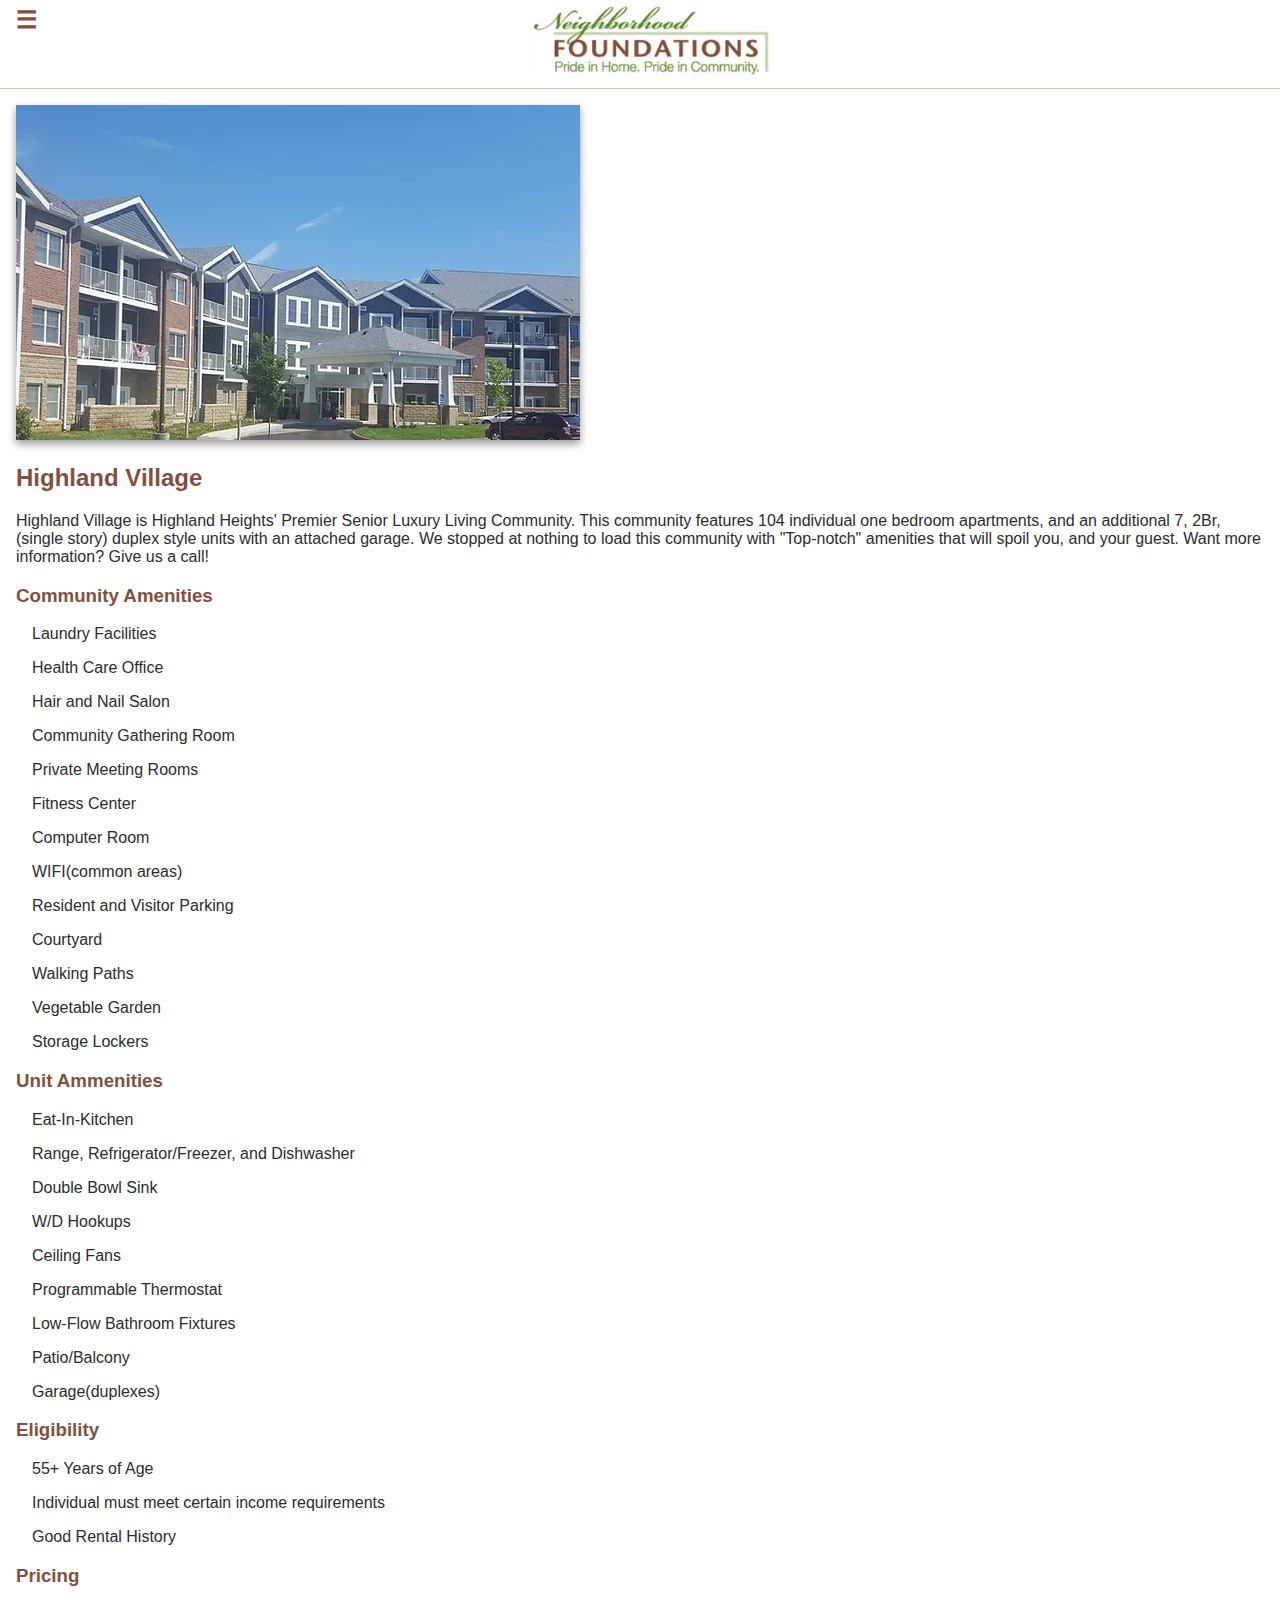
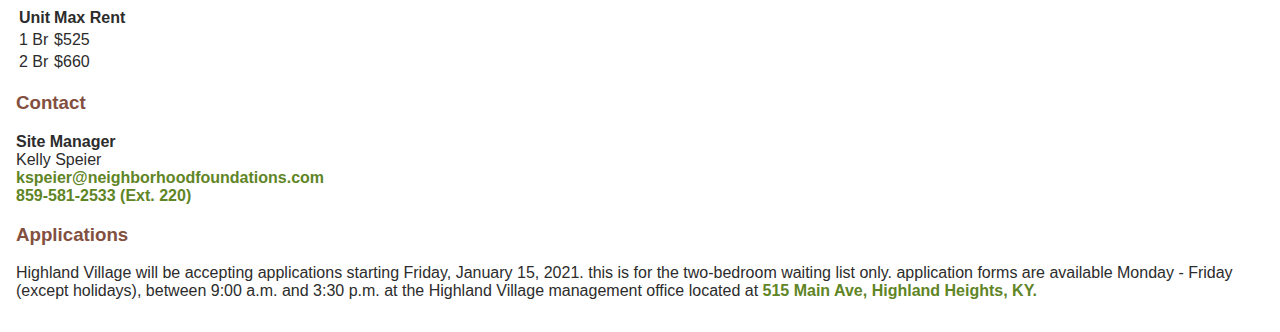
<file: pages/highland_village.html>
<!DOCTYPE html>
<html lang="en">

<head>
    <meta charset="UTF-8">
    <meta http-equiv="X-UA-Compatible" content="IE=edge">
    <meta name="viewport" content="width=device-width, initial-scale=1.0">
    <link rel="stylesheet" href="../index.css">
    <title>Home</title>
</head>

<body>
    <header>
        <a href="javascript:void(0);" class="menu-button" onclick="toggleMenu()">☰</a>
        <div class="header-title">
            <img src="../assets/images/logo.png" alt="logo">
        </div>
    </header>
    <section id="mobile-menu">
        <nav role="navigation">
            <ul onclick="toggleMenu()">
                <li><a href="/index.html">Services</a></li>
                <li><a href="/index.html#properties">Properties</a></li>
                <li><a href="/index.html#community">Community</a></li>
                <li><a href="/index.html#contact">Contact</a></li>
            </ul>
        </nav>
    </section>
    <main>
        <img src="../assets/images/highland_village.webp" alt="highland_village">
        <section>
            <h2>Highland Village</h2>
            <p>Highland Village is Highland Heights' Premier Senior Luxury Living Community. This community features 104
                individual one bedroom apartments, and an
                additional 7, 2Br, (single story) duplex style units with an attached garage. We stopped at
                nothing to load this community with "Top-notch" amenities that will spoil you, and your guest. Want more
                information? Give us a call!</p>
            <p></p>
        </section>
        <section>
            <h3>Community Amenities</h3>
            <ul>
                <li>Laundry Facilities</li>
                <li>Health Care Office</li>
                <li>Hair and Nail Salon</li>
                <li>Community Gathering Room</li>
                <li>Private Meeting Rooms</li>
                <li>Fitness Center</li>
                <li>Computer Room</li>
                <li>WIFI(common areas)</li>
                <li>Resident and Visitor Parking</li>
                <li>Courtyard</li>
                <li>Walking Paths</li>
                <li>Vegetable Garden</li>
                <li>Storage Lockers</li>
            </ul>
        </section>
        <section>
            <h3>Unit Ammenities</h3>
            <ul>
                <li>Eat-In-Kitchen</li>
                <li>Range, Refrigerator/Freezer, and Dishwasher</li>
                <li>Double Bowl Sink</li>
                <li>W/D Hookups</li>
                <li>Ceiling Fans</li>
                <li>Programmable Thermostat</li>
                <li>Low-Flow Bathroom Fixtures</li>
                <li>Patio/Balcony</li>
                <li>Garage(duplexes)</li>
            </ul>
        </section>
        <section>
            <h3>Eligibility</h3>
            <ul>
                <li>55+ Years of Age</li>
                <li>Individual must meet certain income requirements</li>
                <li>Good Rental History</li>
            </ul>
        </section>
        <section>
            <h3>Pricing</h3>
            <table>
                <thead>
                    <tr>
                        <th>Unit</th>
                        <th>Max Rent</th>
                    </tr>
                </thead>
                <tbody>
                    <tr>
                        <td>1 Br</td>
                        <td>$525</td>
                    </tr>
                    <tr>
                        <td>2 Br</td>
                        <td>$660</td>
                    </tr>
                </tbody>
            </table>

        </section>
        <section>
            <h3>Contact</h3>
            <div><b>Site Manager</b></div>
            <div>Kelly Speier</div>
            <div><a href="mailto:kspeier@neighborhoodfoundations.com">kspeier@neighborhoodfoundations.com</a></div>
            <div><a href="tel:859-581-2533;ext=220">859-581-2533 (Ext. 220)</a></div>
        </section>
        <section>
            <h3>Applications</h3>
            <p>Highland Village will be accepting applications starting Friday, January 15, 2021. this is for the
                two-bedroom waiting list only. application forms are available Monday - Friday (except holidays),
                between 9:00 a.m. and 3:30 p.m. at the Highland Village management office located at <a href="http://maps.google.com/?q=515 main avenue,
                highland heights, ky" >515 Main Ave, Highland Heights, KY.</a></p>
        </section>
    </main>

</body>
<script>
    function toggleMenu() {
        var menu = document.getElementById("mobile-menu")
        if (menu.style.display === "block") {
            menu.style.display = "none";
        } else {
            menu.style.display = "block";
        }
    }
</script>

</html>
</file>
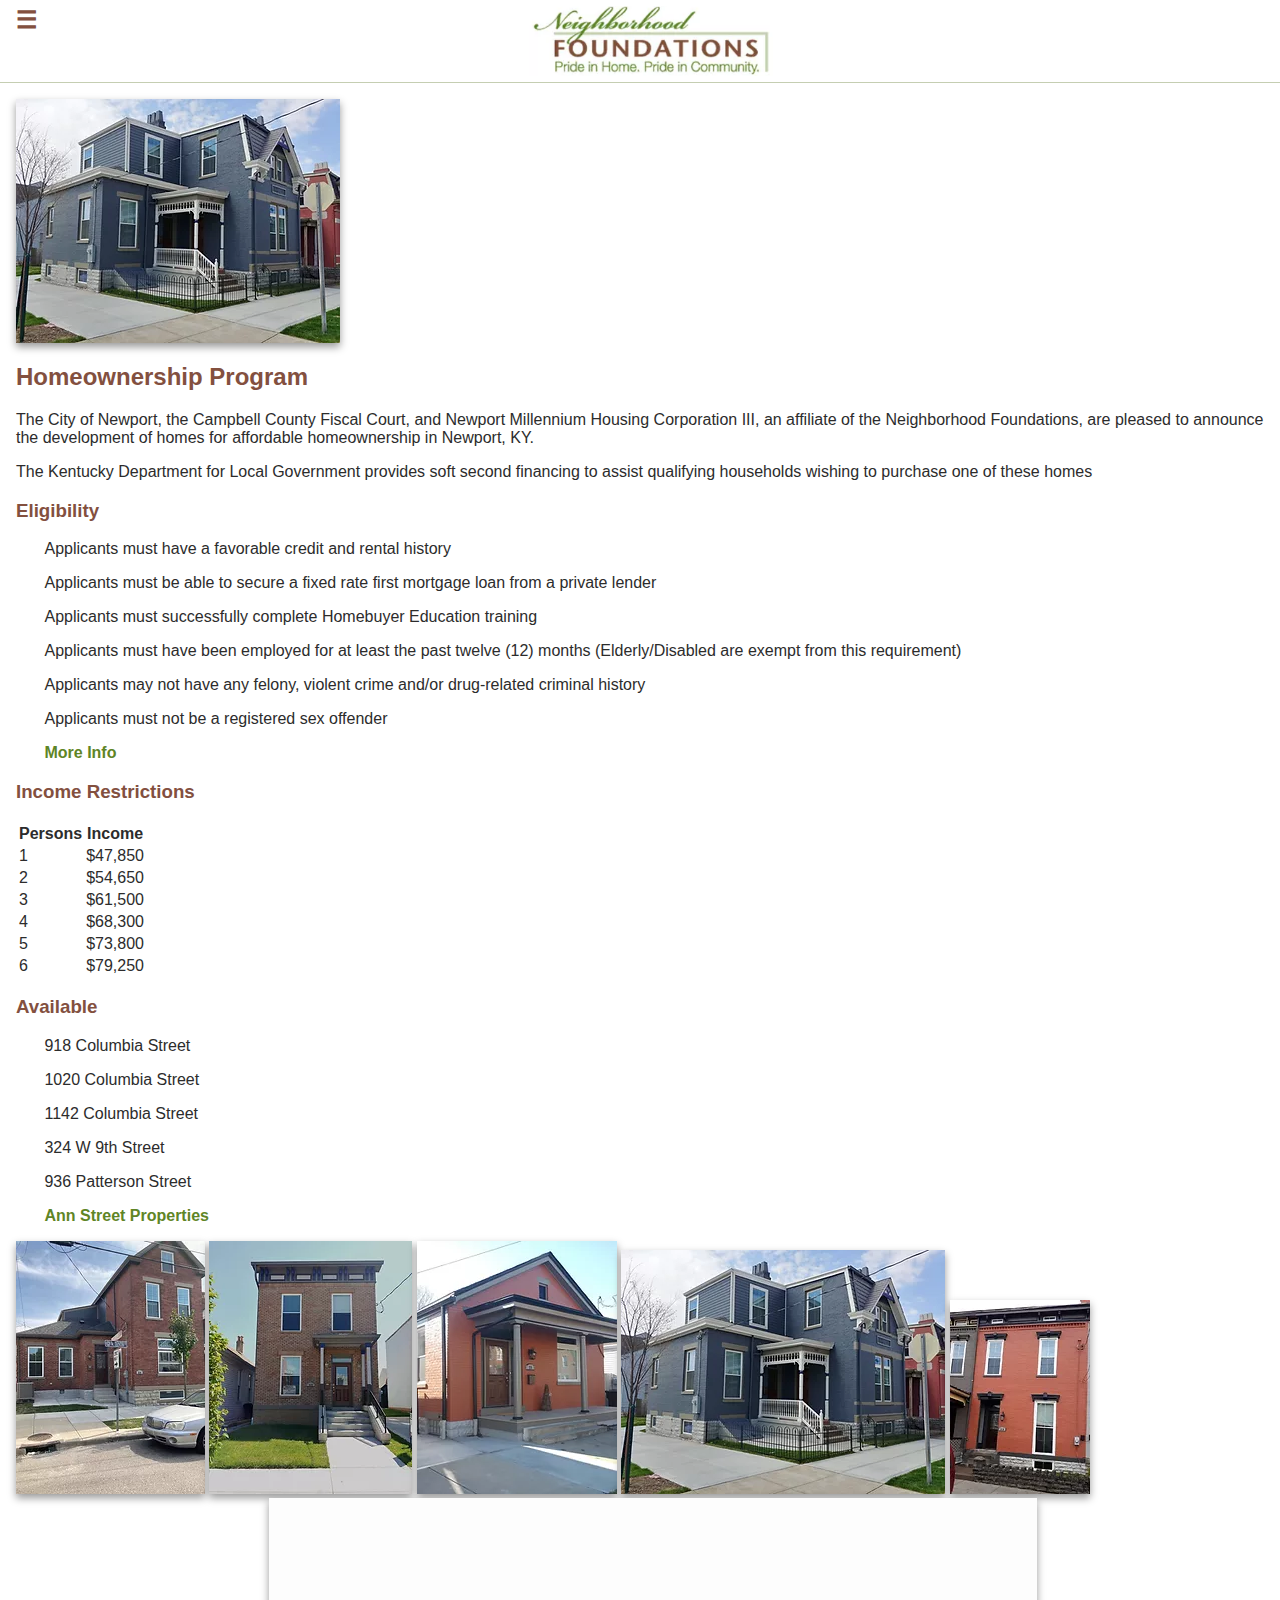
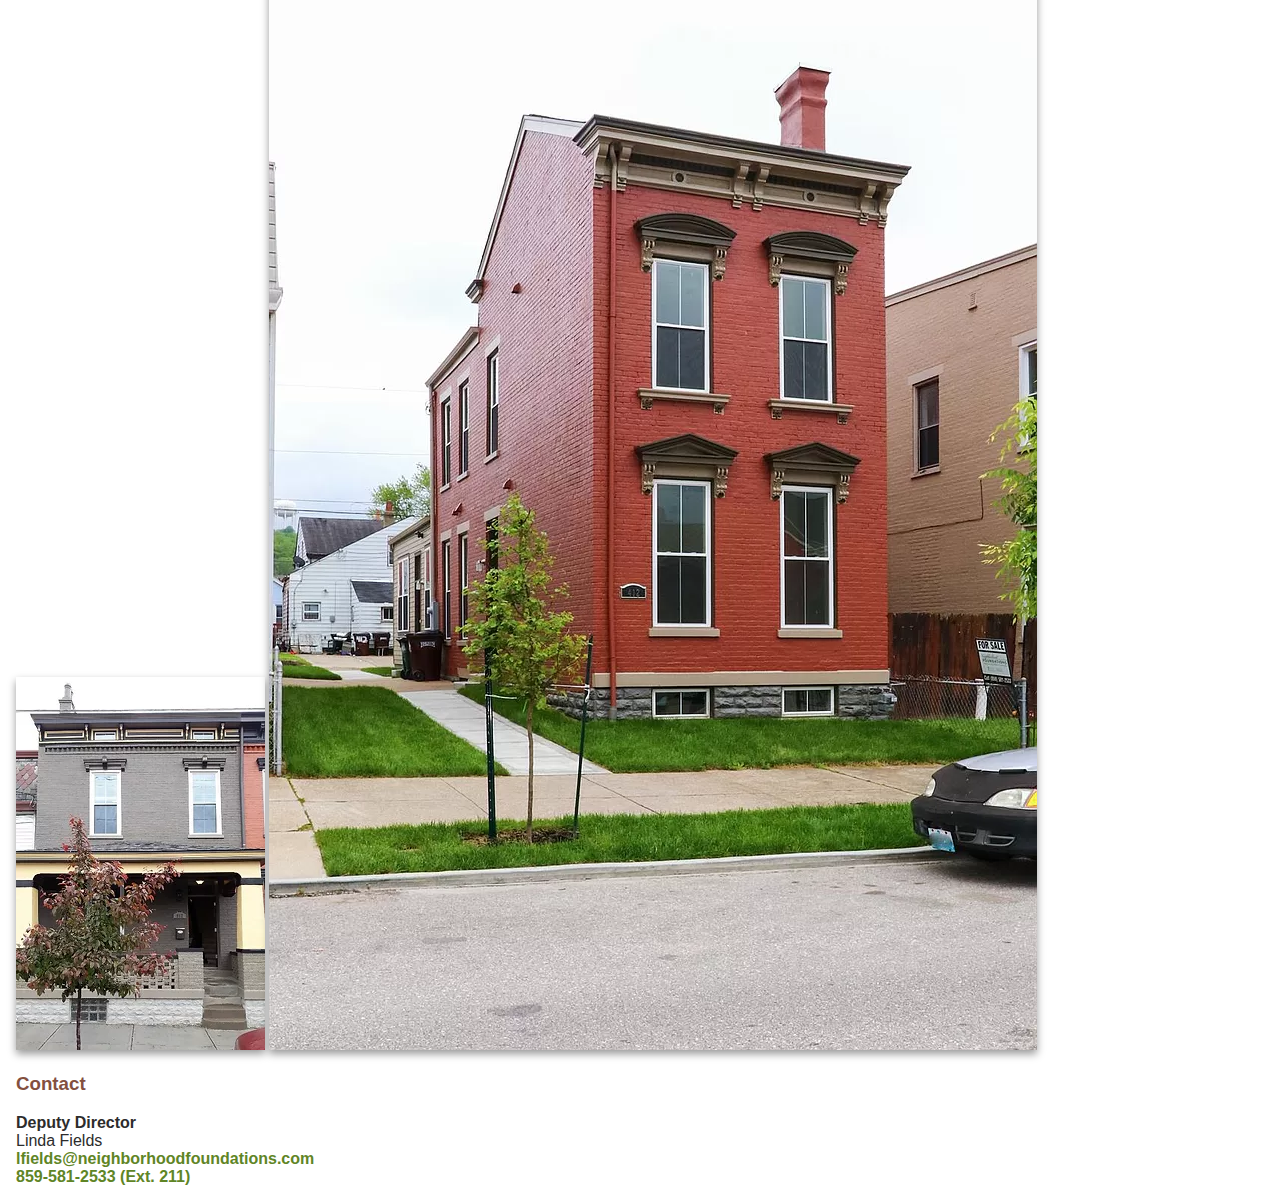
<file: pages/homeownership_program.html>
<head>
    <meta charset="UTF-8">
    <meta http-equiv="X-UA-Compatible" content="IE=edge">
    <meta name="viewport" content="width=device-width, initial-scale=1.0">
    <link rel="apple-touch-icon" sizes="180x180" href="/apple-touch-icon.png">
    <link rel="icon" type="image/png" sizes="32x32" href="/favicon-32x32.png">
    <link rel="icon" type="image/png" sizes="16x16" href="/favicon-16x16.png">
    <link rel="manifest" href="/site.webmanifest">
    <link rel="mask-icon" href="/safari-pinned-tab.svg" color="#5bbad5">
    <meta name="msapplication-TileColor" content="#2b5797">
    <meta name="theme-color" content="#ffffff">
    <link rel="stylesheet" href="https://cdnjs.cloudflare.com/ajax/libs/font-awesome/6.0.0-beta3/css/all.min.css"
        integrity="sha512-Fo3rlrZj/k7ujTnHg4CGR2D7kSs0v4LLanw2qksYuRlEzO+tcaEPQogQ0KaoGN26/zrn20ImR1DfuLWnOo7aBA=="
        crossorigin="anonymous" referrerpolicy="no-referrer" />
    <link rel="stylesheet" href="../index.css">
    <title>Neighborhood Foundations - Homeownership Program</title>
</head>

<body>
    <header>
        <a href="javascript:void(0);" class="menu-button" onclick="toggleMenu()">☰</a>
        <div class="header-title">
            <a href="../index.html"><img src="../assets/images/logo.png" alt="logo"></a>
        </div>
    </header>
    <section id="mobile-menu">
        <nav role="navigation">
            <ul onclick="toggleMenu()">
                <li><a href="/index.html#community">Community</a></li>
                <li><a href="/index.html#services">Services</a></li>
                <li><a href="/index.html#properties">Properties</a></li>
                <li><a href="/index.html#contact">Contact</a></li>
            </ul>
        </nav>
    </section>
    <main>
        <img src="../assets/images/940_patterson.webp" alt="homeownership">
        <section>
            <h2>Homeownership Program</h2>
            <p>The City of Newport, the Campbell County Fiscal Court, and Newport Millennium Housing
                Corporation III, an affiliate of the Neighborhood Foundations, are pleased to announce the
                development of homes for affordable homeownership in Newport, KY.</p>
            <p>The Kentucky Department for
                Local Government provides soft second financing to assist
                qualifying households wishing to purchase one of these homes</p>
        </section>
        <section>
            <section>
                <h3>Eligibility</h3>
                <ul class="checked">
                    <li>Applicants must have a favorable credit and rental history</li>
                    <li>Applicants must be able to secure a fixed rate first mortgage loan from a private lender</li>
                    <li>Applicants must successfully complete Homebuyer Education training</li>
                    <li>Applicants must have been employed for at least the past twelve (12) months (Elderly/Disabled
                        are
                        exempt from this requirement)</li>
                    <li>Applicants may not have any felony, violent crime and/or drug-related criminal history</li>
                    <li>Applicants must not be a registered sex offender</li>
                    <li><a href="../assets/documents/homeownership_income_limits_4_15_2021.pdf" target="_blank">More
                            Info</a></li>
                </ul>
                <h3>Income Restrictions</h3>
                <table>
                    <thead>
                        <tr>
                            <th>Persons</th>
                            <th>Income</th>
                        </tr>
                    </thead>
                    <tbody>
                        <tr>
                            <td>1</td>
                            <td>$47,850</td>
                        </tr>
                        <tr>
                            <td>2</td>
                            <td>$54,650</td>
                        </tr>
                        <tr>
                            <td>3</td>
                            <td>$61,500</td>
                        </tr>
                        <tr>
                            <td>4</td>
                            <td>$68,300</td>
                        </tr>
                        <tr>
                            <td>5</td>
                            <td>$73,800</td>
                        </tr>
                        <tr>
                            <td>6</td>
                            <td>$79,250</td>
                        </tr>
                    </tbody>
                </table>
            </section>
            <section>
                <h3>Available</h3>
                <ul class="checked">
                    <li>918 Columbia Street</li>
                    <li>1020 Columbia Street</li>
                    <li>1142 Columbia Street</li>
                    <li>324 W 9th Street</li>
                    <li>936 Patterson Street</li>
                    <li><a href="../assets/documents/homeownership_ann_street_flyer.pdf" target="_blank">Ann Street
                            Properties</a></li>
                </ul>
                <img src="../assets/images/224_w_10th.webp" alt="224_w_10th">
                <img src="../assets/images/925_colombia.webp" alt="925_colombia">
                <img src="../assets/images/71_parkview.webp" alt="71_parkview">
                <img src="../assets/images/940_patterson.webp" alt="940_patterson">
                <img src="../assets/images/910_columbia.webp" alt="910_columbia">
                <img src="../assets/images/912_columbia.webp" alt="912_columbia">
                <img src="../assets/images/412_w_10th.webp" alt="412_w_10th">
            </section>
            <section>
                <h3>Contact</h3>

                <div><b>Deputy Director</b></div>
                <div>Linda Fields</div>
                <div><a href="mailto:lfields@neighborhoodfoundations.com">lfields@neighborhoodfoundations.com</a></div>
                <div><a href="tel:859-581-2533;ext=211">859-581-2533 (Ext. 211)</a></div>
            </section>
    </main>

</body>
<script>
    function toggleMenu() {
        var menu = document.getElementById("mobile-menu")
        if (menu.style.display === "block") {
            menu.style.display = "none";
        } else {
            menu.style.display = "block";
        }
    }
</script>

</html>
</file>
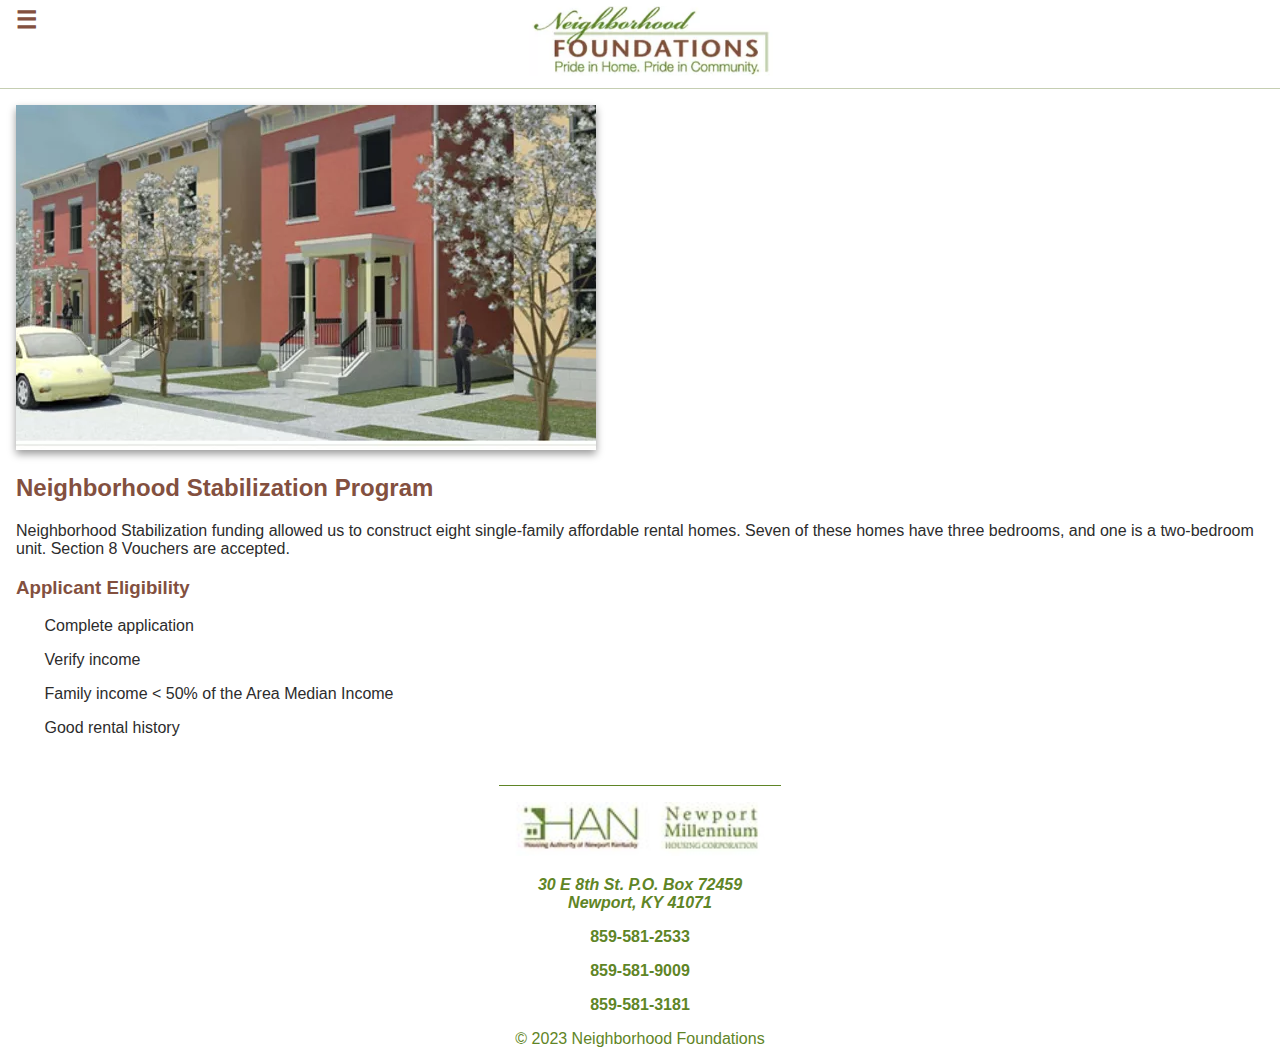
<file: pages/neighborhood_stabilization_program.html>
<!DOCTYPE html>
<html lang="en">

<head>
    <meta charset="UTF-8">
    <meta http-equiv="X-UA-Compatible" content="IE=edge">
    <meta name="viewport" content="width=device-width, initial-scale=1.0">
    <link rel="apple-touch-icon" sizes="180x180" href="/apple-touch-icon.png">
    <link rel="icon" type="image/png" sizes="32x32" href="/favicon-32x32.png">
    <link rel="icon" type="image/png" sizes="16x16" href="/favicon-16x16.png">
    <link rel="manifest" href="/site.webmanifest">
    <link rel="mask-icon" href="/safari-pinned-tab.svg" color="#5bbad5">
    <meta name="msapplication-TileColor" content="#2b5797">
    <meta name="theme-color" content="#ffffff">
    <link rel="stylesheet" href="https://cdnjs.cloudflare.com/ajax/libs/font-awesome/6.0.0-beta3/css/all.min.css"
        integrity="sha512-Fo3rlrZj/k7ujTnHg4CGR2D7kSs0v4LLanw2qksYuRlEzO+tcaEPQogQ0KaoGN26/zrn20ImR1DfuLWnOo7aBA=="
        crossorigin="anonymous" referrerpolicy="no-referrer" />
    <link rel="stylesheet" href="../index.css">
    <title>Neighborhood Foundations - Neighborhood Stabilization Program</title>
</head>

<body>
    <header>
        <a href="javascript:void(0);" class="menu-button" onclick="toggleMenu()">☰</a>
        <div class="header-title">
            <a href="../index.html"><img src="../assets/images/logo.png" alt="logo"></a>
        </div>
    </header>
    <section id="mobile-menu">
        <nav role="navigation">
            <ul onclick="toggleMenu()">
                <li><a href="/index.html#community">Community</a></li>
                <li><a href="/index.html#services">Services</a></li>
                <li><a href="/index.html#properties">Properties</a></li>
                <li><a href="/index.html#contact">Contact</a></li>
            </ul>
        </nav>
    </section>
    <main>
        <img src="../assets/images/neighborhood_stabilization_program.webp" alt="neighborhood_stabilization_program">
        <section>
            <h2>Neighborhood Stabilization Program</h2>
            <p>Neighborhood Stabilization funding allowed us to construct eight single-family affordable rental homes.
                Seven
                of these homes have three bedrooms, and one is a two-bedroom unit. Section 8 Vouchers are accepted.</p>
            <section>
                <h3>Applicant Eligibility</h3>
                <ul class="checked">
                    <li>Complete application</li>
                    <li>Verify income</li>
                    <li>Family income &lt 50% of the Area Median Income</li>
                    <li>Good rental history</li>
                </ul>
            </section>
        </section>
    </main>
    <footer>
        <img src="../assets/images/nmhf_han_logo.jpg" alt="logo" class="footer">
        <a href="http://maps.google.com/?q=30 E 8th St. Newport, KY" target="_blank">
            <address>
                <div>30 E 8th St. P.O. Box 72459</div>
                <div>Newport, KY 41071</div>
            </address>
        </a>
        <a href="tel:859-581-2533">
            <p><i class="fas fa-phone"></i> 859-581-2533</p>
        </a>
        <a href="tel:859-581-9009">
            <p><i class="fas fa-fax"></i></i> 859-581-9009</p>
        </a>
        <a href="tel:859-581-3181">
            <p><i class="fas fa-deaf"></i> 859-581-3181</p>
        </a>
        <p>© 2023 Neighborhood Foundations</p>
    </footer>
</body>
<script>
    function toggleMenu() {
        var menu = document.getElementById("mobile-menu")
        if (menu.style.display === "block") {
            menu.style.display = "none";
        } else {
            menu.style.display = "block";
        }
    }
</script>

</html>
</file>
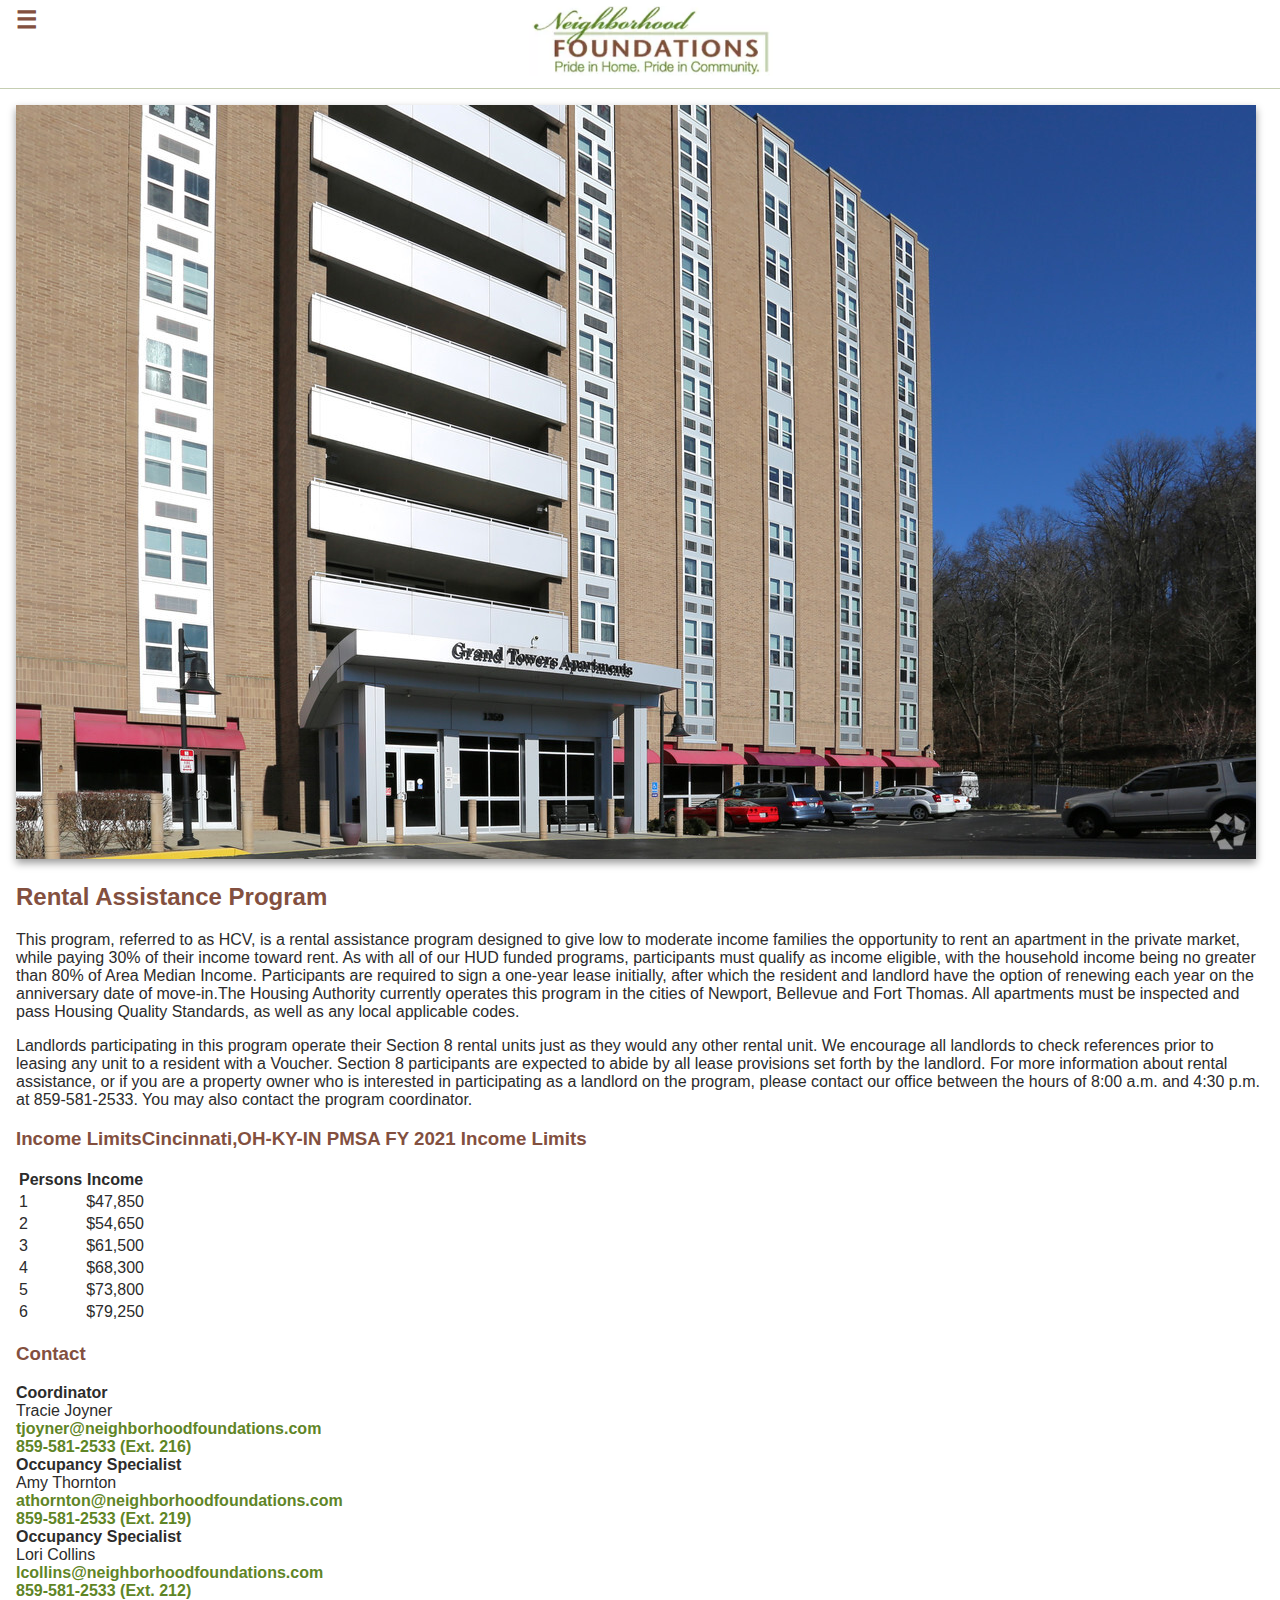
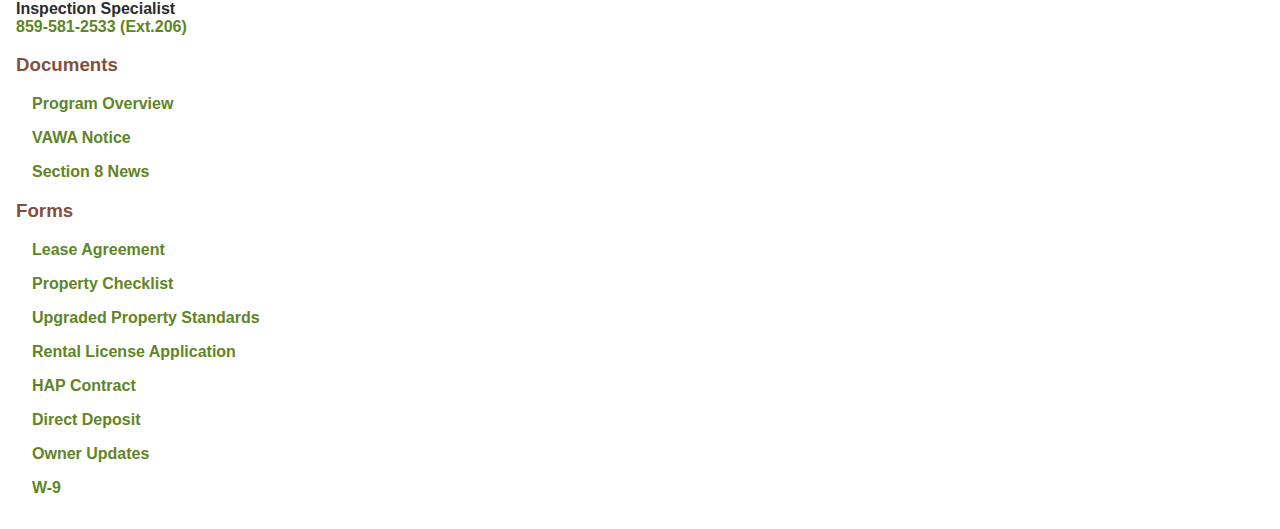
<file: pages/rental_assistance_program.html>
<!DOCTYPE html>
<html lang="en">

<head>
    <meta charset="UTF-8">
    <meta http-equiv="X-UA-Compatible" content="IE=edge">
    <meta name="viewport" content="width=device-width, initial-scale=1.0">
    <link rel="stylesheet" href="../index.css">
    <title>Home</title>
</head>

<body>
    <header>
        <a href="javascript:void(0);" class="menu-button" onclick="toggleMenu()">☰</a>
        <div class="header-title">
            <img src="../assets/images/logo.png" alt="logo">
        </div>
    </header>
    <section id="mobile-menu">
        <nav role="navigation">
            <ul onclick="toggleMenu()">
                <li><a href="/index.html">Services</a></li>
                <li><a href="/index.html#properties">Properties</a></li>
                <li><a href="/index.html#community">Community</a></li>
                <li><a href="/index.html#contact">Contact</a></li>
            </ul>
        </nav>
    </section>
    <main>
        <img src="../assets/images/grand_towers.jpg" alt="grand_towers">
        <section>
            <h2>Rental Assistance Program</h2>
            <p>This program, referred to as HCV, is a rental assistance program designed to give low to moderate income
                families the opportunity to rent an apartment in the private market, while paying 30% of their income
                toward rent. As with all of our HUD funded programs, participants must qualify as income eligible, with
                the household income being no greater than 80% of Area Median Income. Participants are required to sign
                a one-year lease initially, after which the resident and landlord have the option of renewing each year
                on the anniversary date of move-in.The Housing Authority currently operates this program in the cities
                of Newport, Bellevue and Fort Thomas. All apartments must be inspected and pass Housing Quality
                Standards, as well as any local applicable codes.</p>
            <p>Landlords participating in this program operate their Section 8 rental units just as they would any other
                rental unit. We encourage all landlords to check references prior to leasing any unit to a resident with
                a Voucher. Section 8 participants are expected to abide by all lease provisions set forth by the
                landlord. For more information about rental assistance, or if you are a property owner who is interested
                in participating as a landlord on the program, please contact our office between the hours of 8:00 a.m.
                and 4:30 p.m. at 859-581-2533. You may also contact the program coordinator. </p>
        </section>
        <section>
            <section>
                <h3>Income LimitsCincinnati,OH-KY-IN PMSA FY 2021 Income Limits</h3>
                <table>
                    <thead>
                        <tr>
                            <th>Persons</th>
                            <th>Income</th>
                        </tr>
                    </thead>
                    <tbody>
                        <tr>
                            <td>1</td>
                            <td>$47,850</td>
                        </tr>
                        <tr>
                            <td>2</td>
                            <td>$54,650</td>
                        </tr>
                        <tr>
                            <td>3</td>
                            <td>$61,500</td>
                        </tr>
                        <tr>
                            <td>4</td>
                            <td>$68,300</td>
                        </tr>
                        <tr>
                            <td>5</td>
                            <td>$73,800</td>
                        </tr>
                        <tr>
                            <td>6</td>
                            <td>$79,250</td>
                        </tr>
                    </tbody>
                </table>
        </section>
        <section>
            <h3>Contact</h3>

            <div><b>Coordinator</b></div>
            <div>Tracie Joyner</div>
            <div><a href="mailto:tjoyner@neighborhoodfoundations.com">tjoyner@neighborhoodfoundations.com</a></div>
            <div><a href="tel:859-581-2533;ext=216">859-581-2533 (Ext. 216)</a></div>

            <div><b>Occupancy Specialist</b></div>
            <div>Amy Thornton</div>
            <div><a href="mailto:athornton@neighborhoodfoundations.com">athornton@neighborhoodfoundations.com</a></div>
            <div><a href="tel:859-581-2533;ext=219">859-581-2533 (Ext. 219)</a></div>

            <div><b>Occupancy Specialist</b></div>
            <div>Lori Collins</div>
            <div><a href="mailto:lcollins@neighborhoodfoundations.com">lcollins@neighborhoodfoundations.com</a></div>
            <div><a href="tel:859-581-2533;ext=212">859-581-2533 (Ext. 212)</a></div>

            <div><b>Inspection Specialist</b></div>
            <div><a href="tel:859-581-2533;ext=206">859-581-2533 (Ext.206)</a></div>
        </section>
        <section>
            <h3>Documents</h3>
            <ul>
                <li><a href="../assets/documents/rental_assistance_program_overview.pdf" target="_blank">Program Overview</a></li>
                <li><a href="../assets/documents/rental_assistance_program_voilence_against_women_notice.pdf" target="_blank">VAWA Notice</a></li>
                <li><a href="../assets/documents/rental_assistance_program_news_letter.pdf" target="_blank">Section 8 News</a></li>
            </ul>
        </section>
        <section>
            <h3>Forms</h3>
            <ul>
                <li><a href="../assets/documents/rental_assistance_program_lease_agreement.pdf" target="_blank">Lease Agreement</a></li>
                <li><a href="../assets/documents/rental_assistance_program_property_checklist.pdf" target="_blank">Property Checklist</a></li>
                <li><a href="../assets/documents/rental_assistance_program_upgraded_property_standards.pdf" target="_blank">Upgraded Property Standards</a></li>
                <li><a href="../assets/documents/rental_assistance_program_rental_license_application.pdf" target="_blank">Rental License Application</a></li>
                <li><a href="../assets/documents/rental_assistance_program_hud_payment_contract.pdf" target="_blank">HAP Contract</a></li>
                <li><a href="../assets/documents/rental_assistance_program_direct_deposit_form.pdf" target="_blank">Direct Deposit</a></li>
                <li><a href="../assets/documents/rental_assistance_program_owner_udpate_form.pdf" target="_blank">Owner Updates</a></li>
                <li><a href="../assets/documents/rental_assistance_program_w9.pdf" target="_blank">W-9</a></li>
            </ul>
        </section>
    </main>

</body>
<script>
    function toggleMenu() {
        var menu = document.getElementById("mobile-menu")
        if (menu.style.display === "block") {
            menu.style.display = "none";
        } else {
            menu.style.display = "block";
        }
    }
</script>

</html>
</file>
<file: index.css>
:root {
    --green: #5f8526;
    --brown: #83503f;
    --gray: #c5ceb2;
}
body {
    margin: 0;
    font-family: 'Arial', sans-serif;
    color: #2c2c2c;
}
main {
    padding: 16px;
}
h1 {
    font-size: 2rem;
    position: relative;
}
h1 > a {
    position: absolute;
    top: -1rem;
}
h1,h2,h3 {
    color: var(--brown)
}
a {
    color: var(--green);
    text-decoration: none;
    font-weight: bold;
}
a:hover {
    text-decoration: underline;
}
.anchor {
    display: block;
    position: relative;
    top: -50px;
}
header {
    display: flex;
    font-size: x-large;
    padding: 6px 16px;
    top: 0;
    border-bottom: 1px solid var(--gray)
}
header img {
    height: 70px;
    box-shadow: none;
}
header a {
    color: var(--brown);
}
nav {
    font-size: x-large;
    color: var(--brown)
}
nav li {
    padding: 16px;
    border-bottom: 1px solid var(--gray)
}
nav a {
    color: var(--brown);
}

img {
    max-width: 100%;
    box-shadow: 0 4px 8px 0 rgba(0,0,0,0.4);
}
ul {
    list-style: none;
    padding: 0px;
}
ul li {
    margin: 16px;
}
ul.checked {
    padding-left: 16px;
}
ul.checked li::before {
    font-family: 'FontAwesome';
    content: '\f058';
    margin: 0 0.5em 0 -1.5em;
    color: var(--green);
}
.header-title {
    margin: auto;
}
.menu-button:hover {
    text-decoration: none;
}
#mobile-menu {
    display: none;
}
img.rounded {
    object-fit: cover;
    border-radius: 50%;
    height: 150px;
    width: 150px;
}
img.footer {
    width: 70%;
    max-width: 250px;
    padding: 16px;
}
.image-container {
    position: relative;
    padding-bottom: 5px;
    max-width: 500px;
}
.image-text {
    position: absolute;
    background-color: black;
    color: white;
    padding: 8px 10px;
    opacity: .7;
    font-size: small;
    top: 5px;
    left: 5px;
}
.open {
    background-color: green;
}
.card {
    padding: 16px;
    margin: 16px 0;
    text-align: center;
    box-shadow: 0 4px 8px 0 rgba(0,0,0,0.2);
}
button {
    border: none;
    padding: 8px;
    color: white;
    background-color: var(--green);
    cursor: pointer;
    width: 50%;
    border-radius: 6px;
}
button:hover {
    box-shadow: 0 4px 8px 0 rgba(0,0,0,0.4);
}
footer {
    margin-top: 16px;
    text-align: center;
    color: var(--green)
}
footer img {
    box-shadow: none;
    border-top: 1px solid var(--green)
}

::selection {
    background: var(--green);
    color: white;
  }
::-moz-selection {
    background: var(--green);
    color: white;
}
</file>
